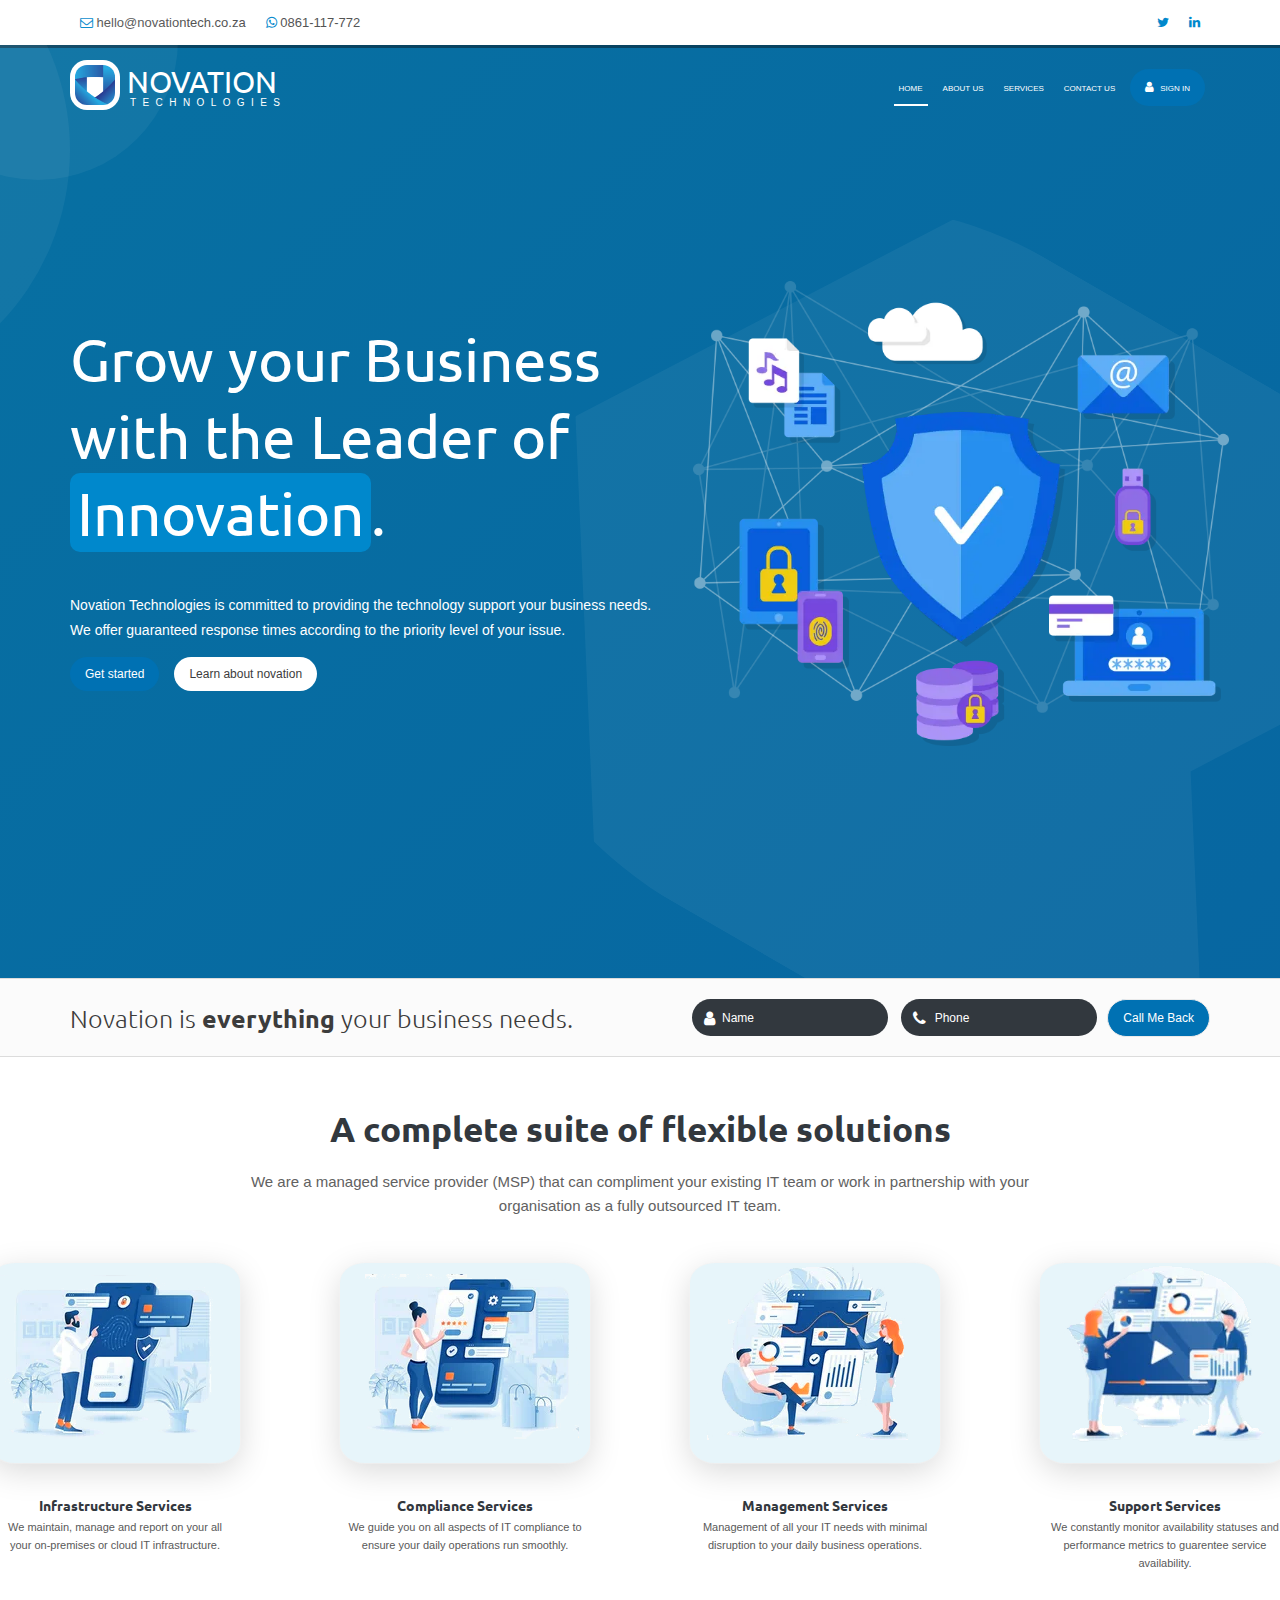
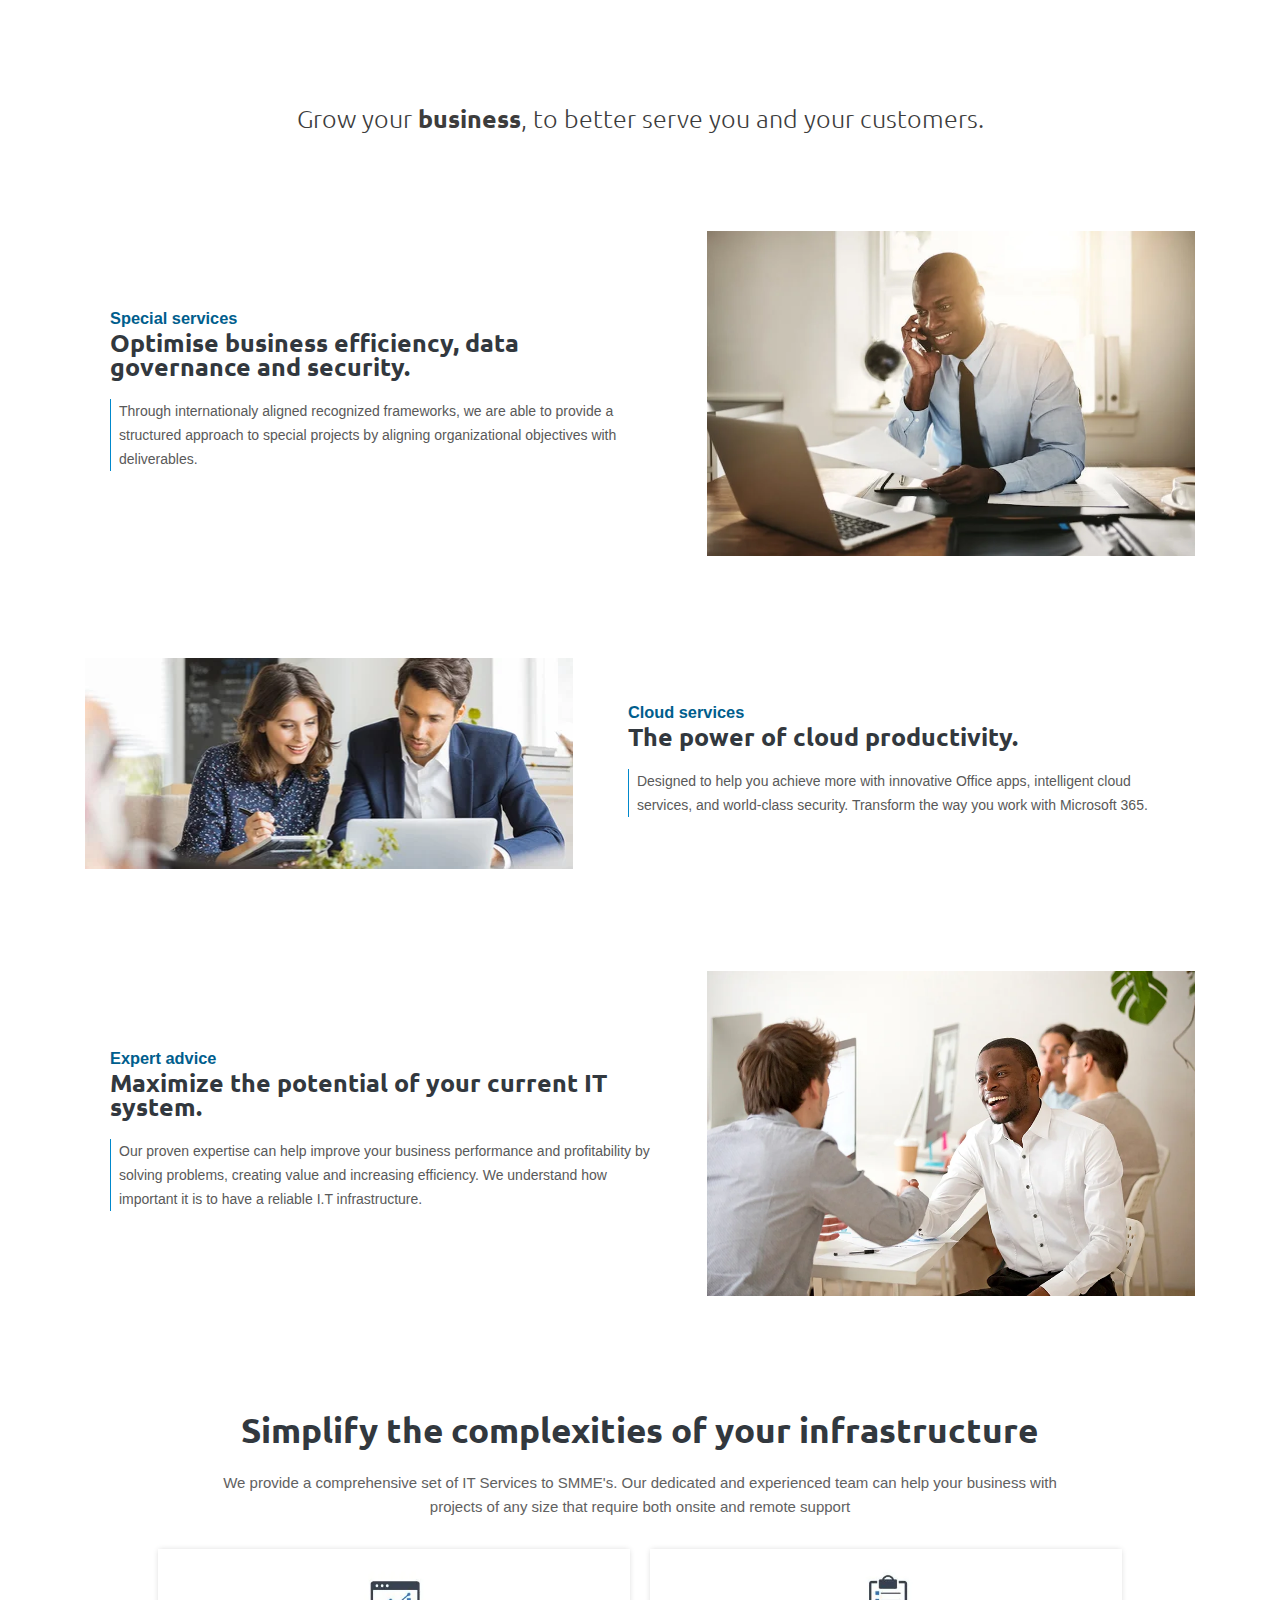
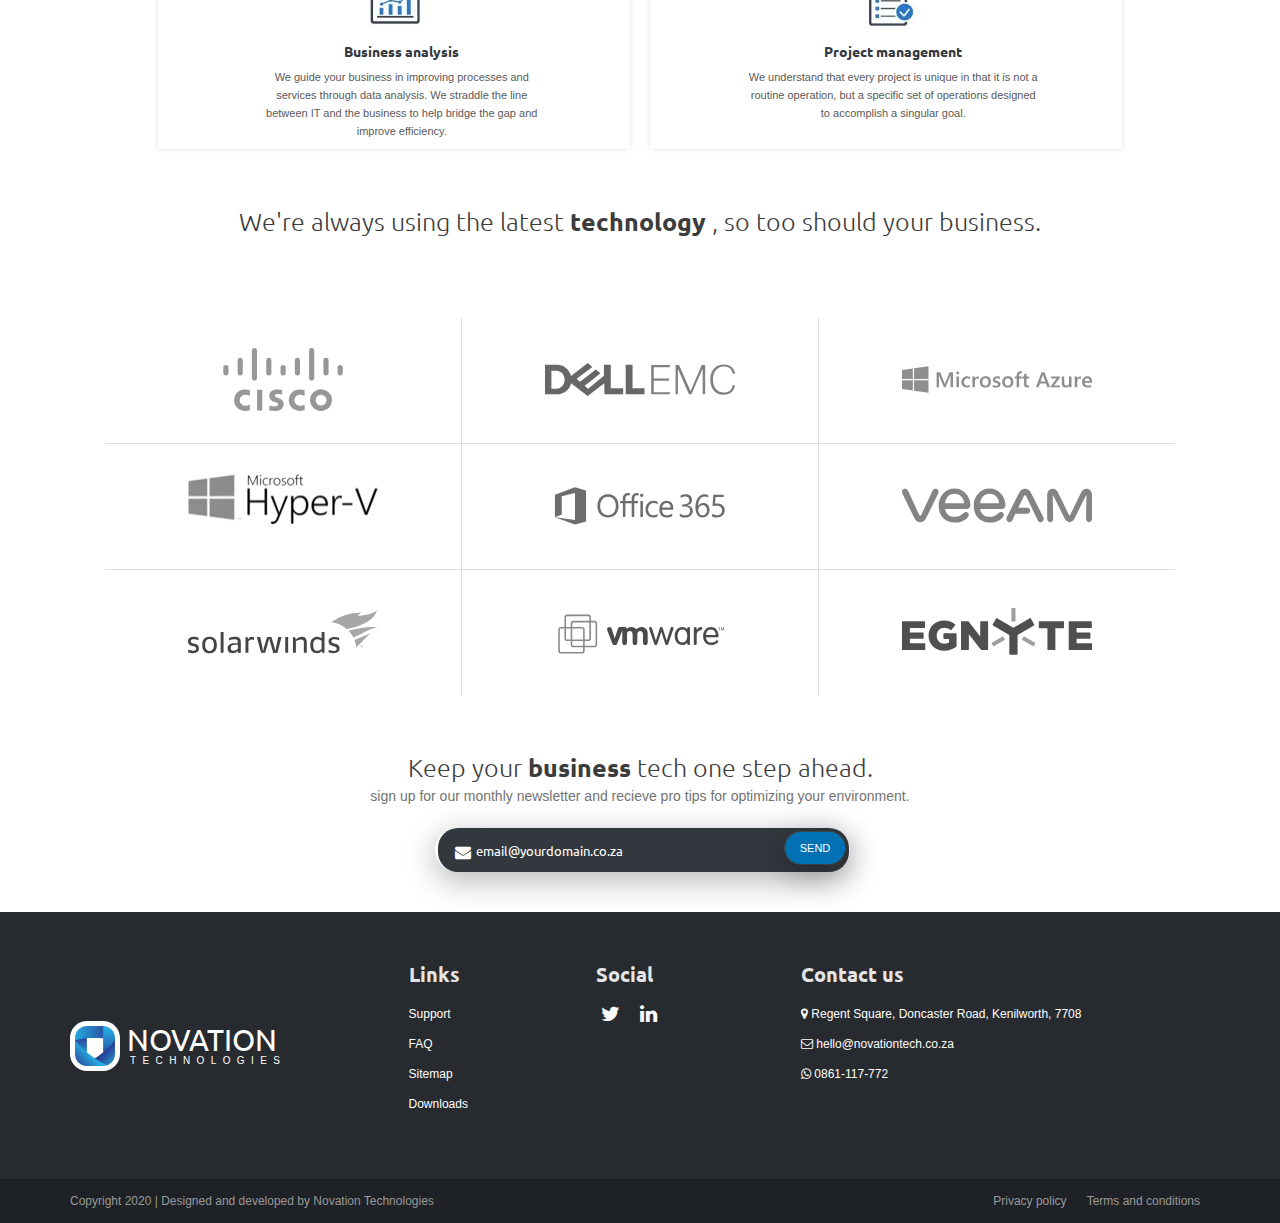
<file: index.html>
<!DOCTYPE html>
<html lang="en">

<head>
    <meta charset="utf-8">
    <meta name="viewport" content="width=device-width, initial-scale=1.0">
    <meta http-equiv="X-UA-Compatible" content="ie=edge">
    <meta name="mobile-web-app-capable" content="yes">
    <meta name="theme-color" content="#ffffff" />
    <meta name="apple-mobile-web-app-capable" content="yes">
    <meta name="apple-mobile-web-app-status-bar-style" content="#ffffff">
    <meta name="apple-mobile-web-app-title" content="Novation Tech">
    <meta name="msapplication-TileImage" content="images/logo/icons/novation-icon-144.png">
    <meta name="msapplication-TileColor" content="#ffffff">
    <link rel="preload" href="https://fonts.googleapis.com/css2?family=Ubuntu:wght@300;500&display=swap" as="style" onload="this.onload=null;this.rel='stylesheet'" crossorigin>
    <link rel="manifest" href="/manifest.json">
    <link rel="icon" href="favicon.ico" type="image/x-icon" />
    <link rel="apple-touch-icon" href="images/logo/icons/novation-icon-152.png">

    <title>Managed ICT services | Novation Tech</title>
    <link rel="canonical" href="https://www.novationtech.co.za" />
    <meta name="Description" content="Novation Technologies is a leading provider of managed ICT services in South Africa. We deliver a tailored blend of implementation, support, monitoring, and proactive on-site maintenance.">
    <meta name="keywords" content="IT service management, managed infrastructure services, technical consulting, project services, remote support, on site support, subscription-services, IT procurement, manage network service, remote monitoring" />

    <meta property="og:title" content="Managed ICT services | Novation Tech">
    <meta property="og:type" content="website">
    <meta property="og:description" content="Novation Technologies is a leading provider of managed ICT services in South Africa. We deliver a tailored blend of implementation, support, monitoring, and proactive on-site maintenance.">
    <meta property="og:site_name" content="Novation Tech">
    <meta property="og:url" content="https://www.novationtech.co.za">
    <meta property="og:image" content="https://www.novationtech.co.za/images/logo/novation-tech-logo-light.PNG">
    <meta name="twitter:card" content="summary_large_image">
    <meta name="twitter:site" content="@NovationTechno1">
    <meta property="twitter:creator" content="@NovationTechno1">
    <meta property="twitter:title" content="Managed ICT services | Novation Tech">
    <meta property="twitter:description" content="Novation Technologies is a leading provider of managed ICT services in South Africa. We deliver a tailored blend of implementation, support, monitoring, and proactive on-site maintenance.">
    <meta property="twitter:image" content="https://www.novationtech.co.za/images/logo/novation-tech-logo-light.PNG">
    

    <script type="application/ld+json">
        {
          "@context": "http://schema.org",
          "@type": "Organization",
          "name": "Novation Technologies",
          "url": "https://www.novationtech.co.za",
          "legalName": "Novation Tech",
          "email": "hello@novationtech.co.za",
          "description": "Novation Technologies is a leading provider of managed ICT services in South Africa. We deliver a tailored blend of implementation, support, monitoring, and proactive on-site maintenance.",
          "alternateName": [
            "Novation Tech",
            "NovationTech"
          ],
          "mainEntityOfPage": "https://www.novationtech.co.za",
          "sameAs": "https://www.novationtech.co.za/",
          "logo": "https://www.novationtech.co.za/images/logo/novation-tech-logo-light.PNG",
          "image": [
            "https://www.novationtech.co.za/images/logo/novation-tech-inside.PNG",
            "https://www.novationtech.co.za/images/logo/novation-tech-meeting-room-1.PNG",
            "https://www.novationtech.co.za/images/logo/novation-tech-meeting-room-2.PNG",
            "https://www.novationtech.co.za/images/logo/regent-square-1.jpg",
            "https://www.novationtech.co.za/images/logo/regent-square-2.jpg",
            "https://www.novationtech.co.za/images/logo/regent-square-3.jpg"
          ],
          "address": {
              "@type": "PostalAddress",
              "addressLocality": "Cape Town", 
              "postalCode": "7708",
              "streetAddress": "Block B1 Regent Square, Doncaster Road, Kenilworth"
          },
          "contactPoint": {
            "contactType": "PR",
            "email": "hello@novationtech.co.za",
            "telephone": "+27861 117 772",
            "productSupported": "Microsoft",
            "hoursAvailable": [
              "Mo-Fri 08:00-18:00", 
              "Sa-Su 10:00-13:00" 
            ],
            "url": "https://www.novationtech.co.za/contact-us.html"
          },
          "founder": "Ricardo Bourne",
          "foundingDate": "01-05-2008",
          "numberOfEmployees": "24"
        }
        </script>

    
    <!-- Global site tag (gtag.js) - Google Analytics -->
<script async src="https://www.googletagmanager.com/gtag/js?id=UA-189809293-1"></script>
<script>
  window.dataLayer = window.dataLayer || [];
  function gtag(){dataLayer.push(arguments);}
  gtag('js', new Date());

  gtag('config', 'UA-189809293-1');
</script>
    
    <!-- <link rel="preload" href="https://cdnjs.cloudflare.com/ajax/libs/font-awesome/5.15.1/css/fontawesome.min.css" as="style" onload="this.onload=null;this.rel='stylesheet'" crossorigin>-->
    <!-- <link rel="preload" href="https://cdnjs.cloudflare.com/ajax/libs/font-awesome/5.15.1/css/fontawesome.css" as="style" onload="this.onload=null;this.rel='stylesheet'" crossorigin> -->
    <link rel="stylesheet" href="https://cdnjs.cloudflare.com/ajax/libs/font-awesome/4.7.0/css/font-awesome.min.css">
  
    <style>
        html,
        body {
            padding: 0;
            margin: 0;
            /* font-family: 'Ubuntu', sans-serif; */
            font-family: "Open Sans", Arial, sans-serif;
            font-weight: 400;
            font-size: 14px;
            line-height: 24px;
            /* background-color: aquamarine; */
        }

        header {
            position: absolute;
            top: 48px;
            left: 0;
            width: 100%;
            z-index: 9;
            background-color: none;
            transition: background-color 200ms linear;
        }
        .header-top {
            padding: 10px 0;
            border-bottom: 3px solid #084361;
            height: 25px;
        }

        ul {
            display: flex;
            padding: 0;
            margin: 0;
            list-style: none;
        }

        nav ul {
            display: flex;
        }

        .text-uppercase {
            text-transform: uppercase;
        }

        .black-text {
            color: #32383e!important;
        }

        textarea:focus,
        input:focus {
            outline: none;
            color: white;
        }

        *:focus {
            outline: none;
        }

        .shape {
            clip-path: polygon(75% 0%, 100% 50%, 75% 100%, 0% 100%, 25% 50%, 0% 0%);
        }
    </style>

</head>

<body>
    <div class="header-top">
        <div class="container">
            <div class="header-row">
                <div class="header-column justify-content-start">
                    <nav>
                        <ul>
                            <li>
                                <a href="mailto:hello@novationtech.co.za">
                                    <i class="fa fa-envelope-o text-4 text-color-primary"></i> hello@novationtech.co.za</a>
                            </li>
                            <li>
                                <a href="tel:0861117772">
                                    <i class="fa fa-whatsapp text-4 text-color-primary"></i> 0861-117-772</a>
                            </li>
                        </ul>
                    </nav>
                </div>
                <div class="header-column justify-content-end">
                    <nav>
                        <ul>
                            <!-- <li>
                                <a href="http://www.facebook.com/novationtech" target="_blank" title="Facebook" rel="noopener">
                                    <i class="fa fa-facebook-f"></i>
                                </a>
                            </li> -->
                            <li>
                                <a href="https://twitter.com/NovationTechno1" target="_blank" title="Twitter" rel="noopener">
                                    <i class="fa fa-twitter"></i>
                                </a>
                            </li>
                            <li>
                                <a href="https://www.linkedin.com/company/novation-technologies/?viewAsMember=true" target="_blank" title="Linkedin" rel="noopener">
                                    <i class="fa fa-linkedin"></i>
                                </a>
                            </li>
                        </ul>

                    </nav>
                </div>
            </div>
        </div>
    </div>
    <header id="myHeader">

        <div class="header-body">
            <div class="container">
                <div class="header-row">
                    <div class="header-column justify-content-start">
                        <a href="/" style="text-decoration: none; display: -webkit-flex;">
                            <img src="/images/logo/logo.webp" alt="Novation logo" width="40px" height="40px">
                            <span class="logo-nova">Novation
                                <ul class="logo-tech">
                                    <li>t</li>
                                    <li>e</li>
                                    <li>c</li>
                                    <li>h</li>
                                    <li>n</li>
                                    <li>o</li>
                                    <li>l</li>
                                    <li>o</li>
                                    <li>g</li>
                                    <li>i</li>
                                    <li>e</li>
                                    <li>s</li>
                                </ul>
                            </span>
                        </a>
                    </div>
                    <div class="header-column justify-content-end">
                        <nav>
                            <ul class="flex-container space-between">
                                <li class="flex-item active">
                                    <a href="/" title="Home">Home</a>
                                </li>
                                <li class="flex-item">
                                    <a href="/about-us.html" title="About us">About us</a>
                                </li>
                                <li class="flex-item">
                                    <a href="/services.html" title="Services">Services</a>
                                </li>
                                <li class="flex-item">
                                    <a href="/contact-us.html" title="Contact us">Contact us</a>
                                </li>
                                <!-- <li class="flex-item btn support-btn">
                                    <a href="/support.html" title="Support" class="black-text">
                                        <i class="fa fa-life-ring" aria-hidden="true"></i>Support</a>
                                </li> -->
                                <li class="flex-item btn login-btn">
                                    <a href="https://support.novationtech.co.za/support/login" target="_blank" title="Sign in" rel="noopener">
                                        <i class="fa fa-user" aria-hidden="true"></i>Sign in</a>
                                </li>
                            </ul>
                        </nav>
                    </div>
                </div>
            </div>
        </div>


    </header>

    <main>
        <section>
            <!-- <div id="particles-js"></div> -->
            <!-- <img class="p_absoulte s_shap" src="images/shap.png" alt="transparent backdrop shape"> -->
            <div class="shape"></div>
            <div class="s_round one"></div>
            <div class="s_round two"></div>
            <div class="banner">
                <div class="shape" style=" width: 74%; height: 80%; right: -14%; position: absolute; border-radius: 35%; top: 25%; transform: rotate(-150deg); z-index: -1; background: rgba(255, 255, 255, 0.05); "></div>
                <div class="container" style="display: flex;justify-content: space-between;height: -webkit-fill-available;">
                    <div class="intro">
                        <h1>Grow your Business with the Leader of
                            <b>Innovation</b>.</h1>
                        <span>Novation Technologies is committed to providing the technology support your business needs. We offer
                            guaranteed response times according to the priority level of your issue.</span>
                        <ul>
                            <li>
                                <a class="btn" href="/services.html">Get started</a>
                            </li>
                            <li>
                                <a href="/about-us.html">Learn about novation</a>
                            </li>
                        </ul>
                    </div>
                    <!-- <div class="banner-img">
                        <div>
                            <h4>Get a free comprehensive onsite business assesment and quatation</h4>

                        </div>
                    </div> -->
                </div>
            </div>
        </section>
        <section>
            <div class="call-back-ribbon">
                <div class="container">
                    <div class="call-back-ribbon-row">
                        <div class="call-back-ribbon-column justify-content-start">
                            <span class="heading">Novation is
                                <b style="font-weight: 600;">everything</b> your business needs.</span>
                        </div>
                        <div class="call-back-ribbon-column justify-content-end">
                            <ul>
                                <li>
                                    <label for="callmeback-name" class="hidden-label">Name</label>
                                    <i class="fa fa-user fa-lg"></i>
                                    <input id="callmeback-name" type="text" placeholder="Name" data-form="callmeback" data-name="Name">

                                </li>
                                <li>
                                    <label for="callmeback-Number" class="hidden-label">Number</label>
                                    <i class="fa fa-phone fa-lg"></i>
                                    <input id="callmeback-Number" type="tel" placeholder=" Phone" data-form="callmeback" data-name="Number">
                                </li>
                                <li data-form-name="callmeback" data-sendEmail="1">
                                    <span class="pointer" data-form-name="callmeback">call me back</span>
                                </li>
                            </ul>
                        </div>
                    </div>
                </div>
            </div>
        </section>
        <section>
            <div class="main-services">
                <div class="container">
                    <div class="main-services-row">
                        <div class="main-services-column">
                            <h2>A complete suite of flexible solutions</h2>
                            <h3>We are a managed service provider (MSP) that can compliment your existing IT team or work in
                                partnership with your organisation as a fully outsourced IT team.</h3>
                        </div>
                    </div>
                    <div class="main-services-row">
                        <div class="main-services-column">
                            <ul>
                                <li onmousedown="this.className='main-services-mouse-down'" onmouseup="this.className='main-services-mouse-up'">
                                    <a href="/services/it-service-management.html">
                                        <div>
                                            <img src="/images/s-1.webp" alt="it service management illustration" width="250px" height="200px">
                                        </div>
                                        <div>
                                            <span>Infrastructure services</span>
                                            <span>We maintain, manage and report on your all your on-premises or cloud IT infrastructure.</span>
                                        </div>
                                    </a>
                                </li>
                                <li onmousedown="this.className='main-services-mouse-down'" onmouseup="this.className='main-services-mouse-up'">
                                    <a href="/services/technical-consulting-and-project-services.html">
                                        <div>
                                            <img src="/images/s-2.webp" alt="Technical consulting illustration" width="250px" height="200px">
                                        </div>
                                        <div>
                                            <span>Compliance services</span>
                                            <span>We guide you on all aspects of IT compliance to ensure your daily operations
                                                run smoothly.</span>
                                        </div>
                                    </a>
                                </li>
                                <li onmousedown="this.className='main-services-mouse-down'" onmouseup="this.className='main-services-mouse-up'">
                                    <a href="/services/managed-infrastructure-services.html">
                                        <div>
                                            <img src="/images/s-3.webp" alt="Managed infrastructure services illustration" width="250px" height="200px">
                                        </div>
                                        <div>
                                            <span>Management services</span>
                                            <span>Management of all your IT needs with minimal disruption to your daily business
                                                operations.
                                            </span>
                                        </div>
                                    </a>
                                </li>
                                <li onmousedown="this.className='main-services-mouse-down'" onmouseup="this.className='main-services-mouse-up'">
                                    <a href="/services/technical-consulting-and-project-services.html">
                                        <div>
                                            <img src="/images/s-4.webp" alt="Project services illustration" width="250px" height="200px">
                                        </div>
                                        <div>
                                            <span>Support services</span>
                                            <span>We constantly monitor availability statuses and performance metrics to guarentee
                                                service availability.</span>
                                        </div>
                                    </a>
                                </li>
                            </ul>
                        </div>
                    </div>
                </div>
            </div>
        </section>
        <section>
            <div class="ext-services">
                <div class="container">
                    <div class="ext-services-row">
                        <div class="ext-services-column">
                            <h2 class="heading">Grow your
                                <b style="font-weight: 600;">business</b>, to better serve you and your customers.</h2>
                        </div>
                    </div>
                    <div class="ext-services-row">
                        <div class="ext-services-column desc">
                            <h3>Special services</h3>
                            <h2>Optimise business efficiency, data governance and security.</h2>
                            <span>Through internationaly aligned recognized frameworks, we are able to provide a structured approach
                                to special projects by aligning organizational objectives with deliverables.</span>
                            <!-- <ul class="ext-services-goals">
                                                    <li><i class="fa fa-check" aria-hidden="true"></i> A positive difference in our customers organisations.</li>
                                                    <li><i class="fa fa-check" aria-hidden="true"></i> Combine our individual talents driven by a common goal.</li>
                                                    <li><i class="fa fa-check" aria-hidden="true"></i> Shared desire to succeed in our business venture together.</li>
                                                </ul>
                                                <span class="btn">Read more</span> -->
                        </div>
                        <div class="ext-services-column image">
                            <img src="/images/p1.webp" alt="Employee busy working on special services" width="487px" >
                        </div>
                    </div>
                    <div class="ext-services-row">
                        <div class="ext-services-column image">
                            <img src="/images/p3.webp" alt="Employees busy working on cloud services" width="487px" >
                        </div>
                        <div class="ext-services-column desc">
                            <h3>Cloud services</h3>
                            <h2>The power of cloud productivity.</h2>
                            <span>Designed to help you achieve more with innovative Office apps, intelligent cloud services, and
                                world-class security. Transform the way you work with Microsoft 365.</span>
                            <!-- <ul class="ext-services-goals">
                                                <li><i class="fa fa-check" aria-hidden="true"></i> A positive difference in our customers organisations.</li>
                                                <li><i class="fa fa-check" aria-hidden="true"></i> Combine our individual talents driven by a common goal.</li>
                                                <li><i class="fa fa-check" aria-hidden="true"></i> Shared desire to succeed in our business venture together.</li>
                                            </ul>
                                            <span class="btn">Read more</span> -->
                        </div>

                    </div>
                    <div class="ext-services-row">
                        <div class="ext-services-column desc">
                            <h3>Expert advice</h3>
                            <h2>Maximize the potential of your current IT system.</h2>
                            <span>Our proven expertise can help improve your business performance and profitability by solving
                                problems, creating value and increasing efficiency. We understand how important it is to
                                have a reliable I.T infrastructure.</span>
                            <!-- <ul class="ext-services-goals">
                                            <li><i class="fa fa-check" aria-hidden="true"></i> A positive difference in our customers organisations.</li>
                                            <li><i class="fa fa-check" aria-hidden="true"></i> Combine our individual talents driven by a common goal.</li>
                                            <li><i class="fa fa-check" aria-hidden="true"></i> Shared desire to succeed in our business venture together.</li>
                                        </ul>
                                        <span class="btn">Read more</span> -->
                        </div>
                        <div class="ext-services-column image">
                            <img src="/images/p2.webp" alt="Employee busy working on expert advice" width="487px">
                        </div>

                    </div>

                </div>
            </div>
        </section>
        <section>
            <div class="main-features">
                <div class="container" style=" max-width: 1300px; ">
                    <div class="main-features-row">
                        <h2>Simplify the complexities of your infrastructure</h2>
                        <h3>We provide a comprehensive set of IT Services to SMME's. Our dedicated and experienced team can help
                            your business with projects of any size that require both onsite and remote support </h3>
                    </div>
                    <div class="main-features-row">
                        <div class="main-features-column">
                            <ul>
                                <li>
                                    <a href="/services/it-service-management.html">
                                        <div>
                                        </div>
                                        <div>
                                            <span>Business analysis</span>
                                            <span>We guide your business in improving processes and services through data analysis.
                                                We straddle the line between IT and the business to help bridge the gap and
                                                improve efficiency.
                                            </span>
                                        </div>
                                    </a>
                                </li>
                                <li>
                                    <a href="/services/managed-infrastructure-services.html">
                                        <div>
                                        </div>
                                        <div>
                                            <span>Project management</span>
                                            <span>We understand that every project is unique in that it is not a routine operation,
                                                but a specific set of operations designed to accomplish a singular goal.</span>
                                        </div>
                                    </a>
                                </li>
                            </ul>
                        </div>
                    </div>
                </div>
            </div>
        </section>

        <section>
            <div class="brands-ribbon">
                <div class="container">

                    <div class="brands-ribbon-row">
                        <div class="brands-ribbon-column">
                            <h2 class="heading">We're always using the latest
                                <b style="font-weight: 600;">technology</b> , so too should your business.</h2>
                        </div>
                    </div>

                    <div class="brands-ribbon-row">
                        <div class="brands-ribbon-column">
                            <ul>
                                <li>
                                    <a href="https://www.cisco.com/" target="_blank" rel="noopener">
                                        <svg xmlns="http://www.w3.org/2000/svg" width="108" height="57" viewBox="0 0 108 57" role="img">
                                            <title id="fwt-logo-title">Cisco.com</title>
                                            <defs>
                                                <path d="M0 22.769a2.348 2.348 0 0 0 3.935 1.545c.434-.403.7-.955.744-1.545v-5.2a2.34 2.34 0 0 0-4.679 0v5.2" id="bar_short"
                                                    class="bar"></path>
                                                <path d="M12.95 22.769a2.349 2.349 0 0 0 2.34 2.171 2.346 2.346 0 0 0 2.339-2.171V11.112a2.341 2.341 0 0 0-4.679 0V22.77"
                                                    id="bar_tall" class="bar"></path>
                                                <path d="M25.832 27.464a2.345 2.345 0 0 0 4.678 0V2.249a2.342 2.342 0 0 0-4.678 0v25.215" id="bar_grande" class="bar"></path>
                                                <path d="M24.026 56.277v-5.002l-.098.043a9.253 9.253 0 0 1-3.605.915 5.303 5.303 0 0 1-3.63-1.07 4.644 4.644 0 0 1-1.58-2.244 5.395 5.395 0 0 1-.106-3 4.6 4.6 0 0 1 1.609-2.566 4.823 4.823 0 0 1 2.528-1.09 8.332 8.332 0 0 1 4.774.895l.108.056v-5.03l-.228-.061a12.78 12.78 0 0 0-4.552-.596 10.534 10.534 0 0 0-4.065.93 9.29 9.29 0 0 0-3.329 2.572 10.014 10.014 0 0 0-.182 12.18 9.546 9.546 0 0 0 5.292 3.403c2.211.538 4.528.456 6.697-.234l.367-.101"
                                                    id="cisco_c"></path>
                                            </defs>
                                            <g fill="#00bceb" fill-rule="evenodd">
                                                <use href="#cisco_c"></use>
                                                <use href="#cisco_c" x="49.5"></use>
                                                <path d="M41.69 52.125l-.019 4.308.315.054c.989.185 1.987.313 2.99.385a18.1 18.1 0 0 0 2.642.051c.842-.06 1.675-.218 2.48-.468a6.862 6.862 0 0 0 2.573-1.371 5.19 5.19 0 0 0 1.498-2.148 5.912 5.912 0 0 0-.03-4.324 4.852 4.852 0 0 0-1.343-1.862 5.568 5.568 0 0 0-1.97-1.147l-3.25-1.206a1.742 1.742 0 0 1-.887-.845 1.107 1.107 0 0 1 .036-.986 1.29 1.29 0 0 1 .217-.291 1.75 1.75 0 0 1 .48-.347c.363-.18.755-.293 1.158-.337a6.76 6.76 0 0 1 2.072.022c.81.088 1.613.231 2.402.43l.168.037v-3.974l-.31-.067a21.14 21.14 0 0 0-2.444-.435 12.545 12.545 0 0 0-3.213-.014 6.945 6.945 0 0 0-3.699 1.488 4.908 4.908 0 0 0-1.58 2.178 5.984 5.984 0 0 0-.003 4.05c.242.65.63 1.237 1.136 1.714.437.422.932.78 1.47 1.065.708.38 1.458.675 2.235.878.257.077.512.158.766.243l.385.141.11.045c.38.136.726.35 1.018.628.202.19.358.423.455.683.06.237.061.485.003.723a1.536 1.536 0 0 1-.744.892 3.691 3.691 0 0 1-1.239.387 9 9 0 0 1-1.92.097 21.973 21.973 0 0 1-2.507-.334c-.433-.09-.864-.19-1.291-.303l-.16-.04zM30.546 56.607h4.73V37.846h-4.73zM85.305 43.386a4.934 4.934 0 1 1 6.157 7.711 4.934 4.934 0 0 1-6.157-7.71m-6.867 3.848A9.87 9.87 0 0 0 90.44 56.72a9.629 9.629 0 0 0 3.157-17.729 9.934 9.934 0 0 0-15.16 8.244"></path>
                                                <use href="#bar_short" x="0"></use>
                                                <use href="#bar_tall" x="0"></use>
                                                <use href="#bar_grande" x="0"></use>
                                                <use href="#bar_tall" x="25.875"></use>
                                                <use href="#bar_short" x="51.75"></use>
                                                <use href="#bar_tall" x="51.75"></use>
                                                <use href="#bar_grande" x="51.75"></use>
                                                <use href="#bar_tall" x="77.625"></use>
                                                <use href="#bar_short" x="103.375"></use>
                                            </g>
                                        </svg>
                                        Cisco
                                    </a>
                                </li>
                                <li>
                                    <a href="https://www.delltechnologies.com/" target="_blank" rel="noopener">
                                        <svg xmlns="http://www.w3.org/2000/svg" height="433" viewBox="0 0 72 12.459" width="250">
                                            <path d="m16.182 0-6.31 4.856c-.649-2.428-2.752-4.21-5.341-4.21h-4.531v11.167h4.531c2.59 0 4.855-1.78 5.34-4.208l6.31 4.854 6.313-4.854v4.207h7.12v-2.265h-4.692v-8.9h-2.59v4.207l-5.988 4.856-1.295-1.13 2.914-2.268 3.074-2.426-1.78-1.455-5.987 4.692-1.295-1.133 5.988-4.531-1.781-1.456zm-13.754 2.912h1.941c.405 0 .8.091 1.164.258.365.167.698.41.981.713s.516.666.678 1.076.252.866.252 1.352c0 .445-.082.879-.23 1.28a3.52 3.52 0 0 1 -.64 1.087 3.06 3.06 0 0 1 -.974.75c-.372.18-.785.279-1.23.279h-1.943zm35.277 6.635v2.266h-7.12v-11.166h2.589v8.9z"
                                                fill="#007db8" />
                                            <path d="m67.687 12.018c2.19 0 3.97-1.095 4.313-3.491l-.137-.137h-.616l-.137.137c-.343 1.711-1.438 2.67-3.354 2.67-2.396 0-4.108-1.78-4.108-4.93s1.78-4.928 4.107-4.928c1.917 0 3.013.959 3.355 2.533l.137.137h.616l.137-.137c-.342-2.19-2.054-3.354-4.313-3.354-2.67 0-5.066 1.917-5.066 5.682 0 3.902 2.396 5.818 5.066 5.818zm-6.982-.342v-10.816l-.137-.137h-1.096l-.136.137-4.108 9.652h-.137l-4.244-9.652-.137-.137h-1.095l-.137.137v10.816l.137.137h.616l.137-.137v-9.173h.137l3.97 9.173.137.137h.822l.137-.137 3.97-9.173h.205v9.173l.137.137h.616zm-13.348 0v-.48l-.137-.136h-5.887l-.137-.137v-4.107l.137-.137h5.544l.137-.137v-.548l-.137-.137h-5.544l-.137-.137v-4.039l.137-.136h5.887l.137-.137v-.548l-.137-.137h-6.846l-.137.137v10.816l.137.137h6.846z"
                                                fill="#808080" />
                                        </svg>
                                        Dell technologies
                                    </a>
                                </li>
                                <li style="border-right: none;">
                                    <a href="https://azure.microsoft.com/" target="_blank" rel="noopener">
                                        <svg xmlns="http://www.w3.org/2000/svg" width="250" height="348" viewBox="0.501 0.498 760.825 105.942">
                                            <path d="M.5 15.075l43.446-5.972v41.924H.504L.5 15.075zm43.446 41.317v41.45L.506 91.879.505 56.394h43.442v-.002zM48.75 8.444l57.81-7.947v50.53H48.75V8.444zm57.81 47.948v50.049L48.75 98.5V56.392h57.81z"
                                                fill="#0dadea" />
                                            <g fill="#00adef">
                                                <path d="M204.703 84.786H194.66V45.955c0-3.183.199-7.07.596-11.677h-.168c-.627 2.622-1.18 4.504-1.66 5.652l-18.212 44.856h-6.979l-18.256-44.52c-.51-1.31-1.05-3.306-1.616-5.983h-.168c.229 2.4.341 6.318.341 11.757v38.746h-9.363V24.782h14.255l16.043 39.962c1.219 3.068 2.014 5.358 2.381 6.862h.212c1.05-3.153 1.9-5.498 2.553-7.032l16.342-39.792h13.745l-.004 60.004zM223.555 32.94c-1.616 0-3.003-.514-4.148-1.547-1.15-1.032-1.724-2.345-1.724-3.934s.574-2.915 1.724-3.977c1.15-1.058 2.532-1.59 4.148-1.59 1.672 0 3.094.532 4.256 1.59 1.162 1.062 1.746 2.383 1.746 3.977 0 1.504-.584 2.796-1.746 3.87-1.167 1.076-2.584 1.611-4.256 1.611zm4.891 51.846h-9.869v-42.85h9.87v42.85zM272.576 82.819c-3.487 1.98-7.618 2.97-12.384 2.97-6.468 0-11.688-1.988-15.66-5.961-3.97-3.973-5.958-9.127-5.958-15.462 0-7.058 2.135-12.726 6.404-17.01 4.27-4.282 9.977-6.424 17.128-6.424 3.971 0 7.475.684 10.509 2.053v9.037c-3.038-2.23-6.27-3.348-9.7-3.348-4.17 0-7.588 1.39-10.254 4.164-2.666 2.775-4.002 6.408-4.002 10.899 0 4.436 1.253 7.937 3.764 10.503 2.51 2.567 5.88 3.85 10.107 3.85 3.547 0 6.891-1.24 10.041-3.722l.005 8.451zM307.679 51.185c-1.193-.922-2.908-1.38-5.15-1.38-2.922 0-5.363 1.295-7.32 3.891-1.958 2.592-2.938 6.123-2.938 10.585v20.505h-9.874v-42.85h9.874v8.829h.168c.964-3.013 2.446-5.363 4.446-7.05 2-1.686 4.235-2.532 6.702-2.532 1.789 0 3.15.268 4.088.795l.004 9.207zM334.062 85.789c-6.723 0-12.09-2.001-16.108-6.004-4.014-4.002-6.023-9.31-6.023-15.92 0-7.199 2.091-12.82 6.278-16.865 4.187-4.045 9.821-6.068 16.916-6.068 6.81 0 12.112 1.968 15.914 5.902 3.803 3.935 5.7 9.386 5.7 16.359 0 6.837-2.048 12.31-6.149 16.422-4.096 4.118-9.605 6.174-16.528 6.174zm.467-37.115c-3.858 0-6.909 1.326-9.147 3.973-2.243 2.651-3.362 6.305-3.362 10.962 0 4.491 1.136 8.027 3.405 10.606 2.268 2.579 5.306 3.87 9.108 3.87 3.89 0 6.875-1.27 8.958-3.806 2.082-2.541 3.128-6.153 3.128-10.84 0-4.712-1.041-8.353-3.128-10.92-2.087-2.562-5.073-3.845-8.962-3.845zM364.106 83.448v-8.995c3.69 2.762 7.76 4.142 12.21 4.142 5.96 0 8.936-1.729 8.936-5.188 0-.977-.254-1.805-.764-2.49-.51-.684-1.197-1.291-2.066-1.818s-1.888-1.003-3.063-1.423c-1.18-.421-2.49-.893-3.937-1.424a41.822 41.822 0 0 1-4.83-2.218c-1.435-.782-2.623-1.665-3.574-2.655a9.937 9.937 0 0 1-2.147-3.37c-.484-1.253-.722-2.72-.722-4.393 0-2.065.497-3.884 1.49-5.46.995-1.577 2.325-2.902 3.998-3.973 1.676-1.075 3.573-1.882 5.703-2.426a26.507 26.507 0 0 1 6.594-.816c4.027 0 7.63.599 10.807 1.797v8.494c-3.064-2.065-6.581-3.098-10.552-3.098-1.249 0-2.377.128-3.383.374-1.007.251-1.867.6-2.576 1.046-.708.446-1.261.981-1.659 1.61a3.793 3.793 0 0 0-.596 2.07c0 .921.199 1.703.596 2.345.398.641.985 1.206 1.767 1.695.778.489 1.716.935 2.809 1.338 1.093.404 2.346.846 3.768 1.318a55.287 55.287 0 0 1 5.042 2.303c1.491.781 2.761 1.665 3.811 2.655a10.36 10.36 0 0 1 2.424 3.433c.567 1.296.852 2.839.852 4.623 0 2.176-.51 4.07-1.534 5.69-1.02 1.619-2.385 2.957-4.083 4.015-1.703 1.062-3.669 1.848-5.894 2.362-2.23.519-4.576.774-7.043.774-4.77.004-8.897-.774-12.384-2.337zM423.765 85.789c-6.723 0-12.094-2.001-16.109-6.004-4.014-4.002-6.019-9.31-6.019-15.92 0-7.199 2.092-12.82 6.279-16.865 4.182-4.045 9.821-6.068 16.912-6.068 6.81 0 12.111 1.968 15.914 5.902 3.802 3.935 5.703 9.386 5.703 16.359 0 6.837-2.048 12.31-6.148 16.422-4.1 4.118-9.614 6.174-16.532 6.174zm.467-37.115c-3.859 0-6.91 1.326-9.152 3.973-2.243 2.651-3.362 6.305-3.362 10.962 0 4.491 1.137 8.027 3.405 10.606 2.269 2.579 5.306 3.87 9.109 3.87 3.884 0 6.87-1.27 8.957-3.806 2.087-2.541 3.128-6.153 3.128-10.84 0-4.712-1.041-8.353-3.128-10.92-2.087-2.562-5.073-3.845-8.957-3.845zM481.168 29.26c-1.33-.752-2.851-1.13-4.554-1.13-4.796 0-7.19 2.664-7.19 7.992v5.817h10.128v7.615h-10.085v35.232h-9.873V49.554h-7.445v-7.615h7.445v-6.947c0-4.52 1.504-8.081 4.511-10.69 3.007-2.61 6.767-3.914 11.278-3.914 2.441 0 4.368.264 5.785.795v8.077zM509.635 84.327c-1.927.948-4.468 1.424-7.618 1.424-8.452 0-12.678-3.99-12.678-11.965V49.558h-7.276v-7.614h7.276v-9.918l9.874-2.761v12.679h10.426v7.614h-10.426V70.98c0 2.537.466 4.351 1.404 5.439s2.497 1.632 4.68 1.632c1.672 0 3.12-.472 4.338-1.424v7.7zM593.379 84.786h-11.105l-5.488-15.275h-23.998l-5.276 15.275h-11.066l22.849-60.004h11.403l22.68 60.004zm-19.276-23.39l-8.465-23.935c-.255-.782-.527-2.035-.808-3.765h-.168c-.255 1.59-.54 2.847-.852 3.765l-8.382 23.935h18.675zM632.867 45.997L609.336 77.21h23.445v7.576h-37.277v-3.641l24.042-31.634h-21.743v-7.576h35.064v4.062zM679.205 84.786h-9.869v-6.781h-.168c-2.865 5.188-7.32 7.784-13.36 7.784-10.298 0-15.448-6.08-15.448-18.245V41.935h9.873v24.606c0 7.7 3.02 11.549 9.066 11.549 2.92 0 5.323-1.058 7.211-3.178s2.83-4.895 2.83-8.328V41.935h9.874l-.009 42.851zM717.376 51.185c-1.192-.922-2.908-1.38-5.15-1.38-2.921 0-5.363 1.295-7.32 3.891-1.957 2.592-2.938 6.123-2.938 10.585v20.505h-9.87v-42.85h9.87v8.829h.168c.964-3.013 2.446-5.363 4.446-7.05 2.001-1.686 4.235-2.532 6.702-2.532 1.785 0 3.15.268 4.083.795l.01 9.207zM761.333 65.997H731.63c.112 3.96 1.352 7.015 3.724 9.165 2.368 2.146 5.622 3.221 9.766 3.221 4.653 0 8.922-1.368 12.807-4.1v7.822c-3.97 2.456-9.22 3.684-15.745 3.684-6.413 0-11.438-1.946-15.085-5.838-3.647-3.892-5.466-9.365-5.466-16.422 0-6.667 2.005-12.102 6.024-16.3 4.014-4.198 9-6.297 14.959-6.297 5.958 0 10.564 1.883 13.827 5.647 3.262 3.765 4.895 8.995 4.895 15.692l-.004 3.726zm-9.532-6.862c-.043-3.488-.864-6.2-2.51-8.137-1.647-1.937-3.915-2.906-6.81-2.906-2.835 0-5.242 1.02-7.212 3.055s-3.184 4.7-3.638 7.992h20.17z"
                                                />
                                            </g>
                                        </svg>
                                        Microsoft azure
                                    </a>
                                </li>
                                <li>
                                    <a href="https://en.wikipedia.org/wiki/Hyper-V" target="_blank" rel="noopener">
                                        <img src="/images/brands/microsoft-hyper-v-logo.webp" alt="Microsoft hyper-v logo" width="190px" height="50px"> Hyper-V
                                    </a>
                                </li>
                                <li>
                                    <a href="https://www.office.com/" target="_blank" rel="noopener">
                                        <svg xmlns="http://www.w3.org/2000/svg" xmlns:xlink="http://www.w3.org/1999/xlink" width="250" height="550" viewBox="0 0 2500 550">
                                            <defs>
                                                <path id="a" d="M0 0h2500v550H0z" />
                                            </defs>
                                            <clipPath id="b">
                                                <use xlink:href="#a" overflow="visible" />
                                            </clipPath>
                                            <path clip-path="url(#b)" fill="#C75B12" d="M967.867 276.745c0 31.374-5.711 58.882-17.14 82.496-11.462 23.619-27.89 41.817-49.334 54.552-21.435 12.729-46.12 19.125-74.07 19.125-26.999 0-50.992-6.2-72.022-18.592-21.045-12.396-37.291-29.99-48.796-52.825-11.513-22.792-17.276-48.643-17.276-77.555 0-31.11 5.826-58.492 17.479-82.202 11.62-23.683 28.355-41.869 50.129-54.544 21.777-12.678 46.991-19.017 75.612-19.017 26.169 0 49.64 6.239 70.4 18.699 20.735 12.46 36.77 30.01 48.069 52.599 11.302 22.593 16.949 48.356 16.949 77.264m-36.158 4.522c0-38.365-8.976-68.3-26.912-89.799-17.975-21.491-42.966-32.253-75.004-32.253-20.139 0-38.202 5.111-54.154 15.308-15.951 10.204-28.323 24.684-37.1 43.467-8.757 18.791-13.148 39.73-13.148 62.871 0 23.56 4.216 44.569 12.651 62.994 8.427 18.425 20.429 32.667 36.046 42.744 15.634 10.054 33.367 15.116 53.231 15.116 32.599 0 58.155-10.693 76.651-32.065 18.497-21.388 27.739-50.857 27.739-88.383m184.311-135.411c-6.59-3.718-14.038-5.552-22.414-5.552-23.559 0-35.339 14.874-35.339 44.613v32.452h49.314v28.546h-49.314v181.86h-33.704V245.912H988.81v-28.546h35.752V183.26c0-21.396 6.303-38.652 18.897-51.783 12.607-13.164 28.654-19.738 48.105-19.738 10.272 0 18.401 1.237 24.45 3.719v30.407l.006-.009z"
                                            />
                                            <path clip-path="url(#b)" fill="#C75B12" d="M1232.157 145.857c-6.578-3.719-14.039-5.552-22.402-5.552-23.56 0-35.339 14.874-35.339 44.613v32.452h49.314v28.546h-49.314v181.86H1140.7V245.912h-35.753v-28.546h35.753V183.26c0-21.396 6.303-38.652 18.91-51.784 12.607-13.163 28.642-19.737 48.093-19.737 10.284 0 18.413 1.237 24.45 3.718l.004 30.4zm62.144-3.905c0 6.307-2.188 11.544-6.574 15.704-4.391 4.188-9.585 6.26-15.614 6.26-6.164 0-11.385-1.996-15.621-6.049-4.239-4.04-6.371-9.362-6.371-15.923 0-5.894 2.072-10.997 6.261-15.304 4.194-4.334 9.417-6.474 15.721-6.474 6.283 0 11.568 2.096 15.824 6.367 4.25 4.235 6.374 9.37 6.374 15.419m-5.751 285.804h-33.712V217.342h33.712v210.414zm192.331-9.636c-16.302 9.862-35.554 14.794-57.748 14.794-19.165 0-36.397-4.43-51.681-13.243-15.282-8.853-27.146-21.348-35.648-37.526-8.503-16.153-12.73-34.297-12.73-54.436 0-34.782 9.954-62.736 29.882-83.857 19.934-21.078 46.49-31.644 79.631-31.644 18.368 0 34.595 3.563 48.709 10.693v34.512c-15.757-10.952-32.472-16.428-50.138-16.428-21.78 0-39.489 7.79-53.114 23.32-13.638 15.559-20.461 35.633-20.461 60.318 0 24.541 6.485 43.889 19.435 58.154 12.933 14.241 30.296 21.352 52.081 21.352 18.357 0 35.621-6.013 51.788-18.087l-.006 32.078zm207.057-87.122h-148.565c.573 23.706 6.824 41.813 18.815 54.352 11.978 12.517 28.578 18.791 49.802 18.791 23.842 0 45.557-7.667 65.166-23.006v31.453c-18.356 13.561-42.748 20.326-73.158 20.326-30.022 0-53.423-9.696-70.297-29.079-16.838-19.372-25.272-46.2-25.272-80.453 0-20.815 4.227-39.817 12.658-57.009 8.406-17.188 20.044-30.499 34.817-39.964 14.807-9.445 31.243-14.197 49.307-14.197 27.258 0 48.525 8.868 63.809 26.633 15.288 17.721 22.919 42.553 22.919 74.479v17.674zm-34.506-28.57c-.279-19.442-4.977-34.552-14.095-45.321-9.104-10.754-21.944-16.13-38.513-16.13-15.621 0-28.992 5.623-40.066 16.846-11.112 11.227-18.083 26.1-20.951 44.593l113.625.012zm290.915 41.916c0 26.578-9.521 47.982-28.56 64.22-19.037 16.233-44.06 24.343-75.004 24.343-28.081 0-50.419-5.35-67.003-16.02v-36.17c19.886 15.603 42.616 23.416 68.212 23.416 20.696 0 37.177-5.118 49.434-15.311 12.276-10.189 18.408-24 18.408-41.407 0-38.478-27.42-57.729-82.198-57.729h-24.45v-28.574h23.209c48.487 0 72.746-18.083 72.746-54.253 0-33.422-18.489-50.125-55.49-50.125-20.811 0-40.338 6.983-58.548 20.954v-32.666c18.763-11.227 41.078-16.851 66.983-16.851 24.39 0 44.071 6.455 59.076 19.428 14.997 12.945 22.482 29.91 22.482 50.844 0 38.779-19.587 63.703-58.763 74.814v.807c20.811 2.334 37.629 9.851 50.362 22.609 12.736 12.738 19.104 28.634 19.104 47.671m221.704-10.057c0 18.64-4 35.545-12.015 50.745-8.009 15.195-19.057 26.995-33.202 35.343-14.103 8.367-29.916 12.539-47.457 12.539-29.449 0-52.552-11.847-69.361-35.545-16.779-23.688-25.158-56.791-25.158-99.265 0-33.685 4.975-63.459 14.909-89.262 9.931-25.83 23.993-45.718 42.203-59.681 18.23-13.995 39.252-20.971 63.086-20.971 20.282 0 36.575 2.804 48.924 8.428v31.859c-15.208-7.815-31.251-11.712-48.097-11.712-26.029 0-46.872 11.68-62.564 35.044-15.697 23.348-23.54 54.484-23.54 93.381h.828c13.562-27.822 35.967-41.722 67.194-41.722 25.471 0 45.908 8.32 61.244 24.975 15.354 16.626 23.006 38.57 23.006 65.844m-34.512 4.307c0-20.564-5.051-36.783-15.101-48.709-10.069-11.907-24.151-17.845-42.234-17.845-16.429 0-30.265 5.771-41.511 17.354-11.234 11.545-16.831 25.584-16.831 42.006 0 20.694 5.572 37.998 16.735 51.873 11.167 13.925 25.25 20.863 42.247 20.863 16.83 0 30.511-6.049 40.985-18.186 10.468-12.125 15.71-27.913 15.71-47.356m232.816-.827c0 28.649-9.477 51.632-28.447 69.063-18.974 17.375-44.299 26.06-75.942 26.06-27.409 0-47.743-4.088-61.019-12.308v-35.765c19.984 12.904 40.465 19.331 61.423 19.331 20.819 0 37.599-5.838 50.332-17.481 12.767-11.653 19.134-27.258 19.134-46.817 0-19.204-6.463-34.225-19.313-45.126-12.885-10.88-31.58-16.32-56.094-16.32-19.603 0-36.242.804-49.942 2.438l10.058-147.734h136.248v30.407h-107.062l-5.953 86.51 27.122-1.046c30.69 0 54.938 7.767 72.742 23.245 17.8 15.473 26.712 37.338 26.713 65.543M540.557 484.956l-.044-.024V76.583L394.207 34.368 131.19 133.127l-.66.127.031 295.266 89.755-35.128V153.158l173.891-41.574-.024 353.205-263.474-36.27 263.474 97.291v.107l146.33-40.497v-.465h.044z"
                                            />
                                        </svg>
                                        Office 365
                                    </a>
                                </li>
                                <li style="border-right: none;">
                                    <a href="https://www.veeam.com/" target="_blank" rel="noopener">
                                        <svg xmlns="http://www.w3.org/2000/svg" xmlns:xlink="http://www.w3.org/1999/xlink" version="1.1" id="Layer_1" x="0px" y="0px"
                                            viewBox="0 0 418.57 75.44" style="enable-background:new 0 0 418.57 75.44;" xml:space="preserve">
                                            <title id="fwt-logo-title">veeam.com</title>
                                            <style type="text/css">
                                                .st0 {
                                                    fill: #00B336;
                                                }
                                            </style>
                                            <g>
                                                <path class="st0" d="M76.72,1.54c-3.38-1.84-7.53-0.44-9.27,3.12L42.62,58.12l0,0c-0.58,1.15-1.08,1.94-2.4,1.94   c-1.32,0-1.83-0.79-2.4-1.94l0,0L13,4.65C11.26,1.09,7.11-0.3,3.73,1.53c-3.38,1.84-4.7,6.21-2.96,9.76l24.25,49.48l2.76,5.62   c2.41,4.93,7.18,7.99,12.45,7.99c5.26,0,10.03-3.06,12.45-7.99l2.76-5.62l24.25-49.48C81.42,7.75,80.09,3.38,76.72,1.54z"
                                                />
                                                <path class="st0" d="M406.17,0.73c-4.67-0.02-8.76,2.9-10.72,6.91c-6.31,12.87-24.86,51.16-24.94,51.29   c-0.14,0.24-0.53,1.13-1.33,1.13c-0.75,0-1.19-0.84-1.33-1.14l0,0c-6.15-12.71-18.28-37.81-24.65-50.8c-2.45-5.01-6.56-7.4-11-7.4   c0,0-0.01,0-0.01,0c-6.83,0-12.36,5.77-12.36,13.62v52.63c0,3.2,1.83,6.16,4.64,7.09c4.58,1.5,8.51-2.5,8.51-7.23l-0.96-51.3   c0-0.53,0.64-0.72,0.88-0.26l25.33,51.27c2.35,4.91,6.43,7.84,10.95,7.84c4.51,0,8.59-2.93,10.95-7.84l25.34-51.26   c0.25-0.48,0.91-0.29,0.91,0.27l-0.97,51.59c0,4.08,3.05,7.37,6.78,7.24c3.6-0.12,6.37-3.58,6.37-7.55c0,0,0-39.36,0-52.47   C418.57,6.43,413.02,0.76,406.17,0.73z"
                                                />
                                                <path class="st0" d="M311.42,63.69L283.51,8.63c-2.42-4.9-7.18-7.94-12.42-7.94c-3.29,0-6.38,1.19-8.83,3.29   c-1.47,1.25-2.71,2.83-3.61,4.66l-27.77,54.8c-0.03,0.06-0.05,0.12-0.08,0.17l-0.04,0.08c-1.29,2.55-0.98,5.55,0.55,7.73   c0.04,0.06,0.08,0.11,0.12,0.17c0.04,0.06,0.09,0.12,0.14,0.18c0.5,0.65,1.1,1.21,1.83,1.65c2.35,1.42,5.13,1.21,7.23-0.25   c0.03-0.02,0.06-0.04,0.08-0.06c0.15-0.11,0.3-0.22,0.44-0.34c0.12-0.1,0.23-0.21,0.34-0.32c0.05-0.05,0.1-0.09,0.15-0.14   c0.5-0.51,0.93-1.1,1.27-1.78l1.03-2.18l5.81-12.18c0.15-0.31,0.45-0.51,0.78-0.51h0h25.65c0,0,0,0,0.01,0   c3.43,0,6.22-2.94,6.22-6.55c0-3.62-2.79-6.55-6.22-6.55h-15.39v0h-3.77c-0.41,0-0.67-0.44-0.52-0.83l1.43-3.03l10.49-21.14   l0.04-0.09c0.02-0.04,0.04-0.08,0.06-0.12c0,0,0,0.01,0,0c0.17-0.35,0.73-1.86,1.75-2.17c0.56-0.17,1.15-0.15,1.55-0.03   c1.06,0.32,1.54,1.63,2,2.59c0,0.01,0,0,0,0l25.44,52.82c1.24,2.44,3.62,3.84,6.08,3.84c0.78,0,1.57-0.15,2.34-0.44   c0.05-0.02,0.1-0.03,0.14-0.05c0.19-0.08,0.37-0.17,0.55-0.27c0.07-0.03,0.14-0.06,0.2-0.1c0.04-0.02,0.07-0.05,0.11-0.07   c0.05-0.03,0.11-0.05,0.16-0.09c0.08-0.05,0.15-0.11,0.23-0.16c0.07-0.05,0.13-0.09,0.19-0.14c0.1-0.08,0.2-0.15,0.3-0.23   c0.11-0.09,0.22-0.19,0.33-0.29c0.03-0.03,0.06-0.05,0.08-0.08C312.26,70.26,312.93,66.67,311.42,63.69z"
                                                />
                                                <g>
                                                    <path class="st0" d="M95.45,45.53h46.97c0.89-0.01,8.16-0.6,8.16-8.82C150.59,16.47,134.94,0,115.71,0    C96.49,0,80.85,16.47,80.85,36.72c0,0.46,0.03,1.74,0.03,1.93c-0.03,23.12,14.83,35.56,34.49,36.71c0.94,0.05,1.86,0.08,2.76,0.08    c7.56,0,13.94-1.96,20.87-6.34c0.71-0.44,3.48-2.29,6.31-5.94c2.25-2.9,2.45-7.25,0-9.51c-3.53-3.26-7.16-1.5-10.4,1.26    c-5.09,4.33-9.03,7.71-19.18,7.72c-9.57,0-18.62-5.46-20.77-16.37C94.88,45.88,95.1,45.53,95.45,45.53z M94.93,31.98    c1.31-10.6,8.6-20,20.76-20c12.16,0,19.86,9.21,21.08,20c0.04,0.39-0.21,0.76-0.59,0.76H95.52    C95.14,32.74,94.88,32.38,94.93,31.98z"
                                                    />
                                                </g>
                                                <g>
                                                    <path class="st0" d="M172.72,45.53h46.97c0.89-0.01,8.16-0.6,8.16-8.82C227.85,16.47,212.2,0,192.98,0    c-19.23,0-34.87,16.47-34.87,36.72c0,0.46,0.03,1.74,0.03,1.93c-0.03,23.12,14.83,35.56,34.49,36.71    c0.94,0.05,1.86,0.08,2.76,0.08c7.56,0,13.94-1.96,20.87-6.34c0.71-0.44,3.48-2.29,6.31-5.94c2.25-2.9,2.45-7.25,0-9.51    c-3.53-3.26-7.16-1.5-10.4,1.26c-5.09,4.33-9.03,7.71-19.18,7.72c-9.57,0-18.62-5.46-20.77-16.37    C172.14,45.88,172.36,45.53,172.72,45.53z M172.19,31.98c1.31-10.6,8.6-20,20.76-20c12.16,0,19.86,9.21,21.08,20    c0.04,0.39-0.21,0.76-0.59,0.76h-40.67C172.4,32.74,172.14,32.38,172.19,31.98z"
                                                    />
                                                </g>
                                            </g>
                                        </svg>
                                        Veeam
                                    </a>
                                </li>
                                <li style="border-bottom: none;">
                                    <a href="https://www.solarwinds.com/" target="_blank" rel="noopener">
                                        <svg xmlns="http://www.w3.org/2000/svg" width="195" height="44.4" viewBox="0 0 195 44.4">
                                            <title id="fwt-logo-title">solarwinds.com</title>
                                            <defs>
                                                <style>
                                                    .a {
                                                        fill: #444;
                                                    }

                                                    .b {
                                                        fill: #f99d1c;
                                                    }
                                                </style>
                                            </defs>
                                            <title>sw-logo-svg</title>
                                            <path class="a" d="M5.1,44.4a13.2585,13.2585,0,0,1-5-.9V40.9a22.9718,22.9718,0,0,0,5,1c1.6,0,3.3-.3,3.3-2.3,0-1.5-1.1-1.9-2.5-2.3L4.5,37C2.8,36.5,0,35.8,0,32.4c0-3.8,3.1-4.7,6.3-4.7a9.8418,9.8418,0,0,1,4.5.9v2.5a11.9367,11.9367,0,0,0-4.6-1c-2,0-3.3.4-3.3,2.1,0,1.5,1.2,1.9,2.6,2.2l1.5.5c1.9.5,4.2,1.6,4.2,4.6.1,3.8-2.7,4.9-6.1,4.9m17,0c3,0,7.5-.9,7.5-8.4,0-7.4-4.6-8.4-7.5-8.4-3.1,0-7.5,1.2-7.5,8.4,0,7.4,4.3,8.4,7.5,8.4m0-14.5c1.7,0,4.5.4,4.5,6.1,0,5.5-3,6.1-4.5,6.1-1.2,0-4.5-.4-4.5-6.1,0-5.6,2.8-6.1,4.5-6.1M33.5,44.1h3V22.6h-3V44.1Zm20.7,0V33.2c0-4.2-2.4-5.5-6-5.5a18.6408,18.6408,0,0,0-6.1,1.1v2.5a20.3,20.3,0,0,1,5.6-1.1c2.1,0,3.3.5,3.3,2.6v1.4H47.4c-2.6,0-6.8.9-6.8,5.3,0,4.1,2.7,5,5.2,5a7.1209,7.1209,0,0,0,5.3-2.4l.3,2.1,2.8-.1Zm-3-4.2S49,42,46.8,42c-1.6,0-2.9-.6-2.9-2.7,0-2.6,1.6-3.3,4.4-3.4h2.9Zm14-9.5a6.0666,6.0666,0,0,1,2.5.5V28.1a4.2941,4.2941,0,0,0-2.2-.4,4.1961,4.1961,0,0,0-3.8,2.5L61.3,28H59V44.1h3V32.3s1.4-1.9,3.2-1.9M96,27.9H92.6l-1.9,9.3c-.5,2.4-1,5.5-1,5.5s-.7-3.4-1.3-5.5l-2.8-9.3H81.2l-2.8,9.3c-.6,2.1-1.3,5.5-1.3,5.5s-.5-3.3-1-5.5l-2-9.3H70.6L75,44.1h4.2l2.5-8.6c.6-2.2,1.7-6,1.7-6s1,3.8,1.6,6.1l2.5,8.6h4.2Zm3.8,16.2h3V27.8h-3Zm22.1,0v-11c0-4.1-2.3-5.4-5.2-5.4a9.9377,9.9377,0,0,0-6.1,2.6L110,28h-2.3V44.1h3V32.3a10.1889,10.1889,0,0,1,5.3-2c2.1,0,2.9.8,2.9,2.8v11Zm18.2,0V22.6h-3v6.6a5.8476,5.8476,0,0,0-4.3-1.6c-2.2,0-7.3,1-7.3,8.4,0,7.2,4.2,8.4,6.7,8.4a6.63,6.63,0,0,0,5.2-2.3l.3,2Zm-3-4a7.6352,7.6352,0,0,1-4.3,1.9c-1.9,0-4.3-.6-4.3-6,0-5.1,2.3-5.9,4.6-5.9a6.4517,6.4517,0,0,1,4,1.6v8.4Zm12.4,4.3c3.4,0,6.1-1,6.1-4.9,0-3-2.4-4.1-4.2-4.6l-1.6-.4c-1.4-.4-2.6-.7-2.6-2.2,0-1.7,1.3-2.1,3.3-2.1a11.9367,11.9367,0,0,1,4.6,1V28.7a9.8418,9.8418,0,0,0-4.5-.9c-3.2,0-6.3.9-6.3,4.7,0,3.4,2.8,4.1,4.5,4.6l1.3.4c1.4.4,2.5.7,2.5,2.3,0,2-1.6,2.3-3.3,2.3a22.9718,22.9718,0,0,1-5-1v2.6c.1-.2,2.2.7,5.2.7"
                                            />
                                            <path class="b" d="M169.8,18.1c-2.2.6-4.4,1.1-6.6,1.8a29.0714,29.0714,0,0,0-16.3-7.3,53.2694,53.2694,0,0,1,30.8-10l-3.8,3.5S190,5.5,194,0a10.9264,10.9264,0,0,1-.5,1.7,18.3822,18.3822,0,0,1-5.9,8.3,34.49,34.49,0,0,1-8.3,4.8,76.2309,76.2309,0,0,1-9.1,3.3c-.1-.1-.3,0-.4,0m25.2-.5a89.7149,89.7149,0,0,0-30.2,3.8,28.9819,28.9819,0,0,1,5.1,7.3c8.1-4.5,19.3-10.3,25.1-11.1M170.9,31a27.9306,27.9306,0,0,1,1.8,7.7l14.1-14.5Zm7.6,7.6a1.2038,1.2038,0,1,0-1.3-1.2,1.181,1.181,0,0,0,1.3,1.2m0-2.1a.9192.9192,0,0,1,1,.9c0,.7-.5.9-1,.9a.9192.9192,0,0,1-1-.9c0-.7.5-.9,1-.9M179,38l-.1-.3c0-.1-.1-.2-.2-.3.1-.1.2-.1.2-.3,0-.3-.3-.4-.5-.4H178V38h.3v-.5h.2c.1,0,.1.2.1.3l.1.2Zm-.5-1c.2,0,.2,0,.2.2,0,.1-.1.2-.4.2V37h.2"
                                            />
                                        </svg>
                                        Solarwinds
                                    </a>
                                </li>
                                <li style="border-bottom: none;">
                                    <a href="https://www.vmware.com/" target="_blank" rel="noopener">
                                        <svg xmlns="http://www.w3.org/2000/svg" width="250" height="250" viewBox="0 58 190 71">
                                            <g fill-rule="evenodd" clip-rule="evenodd">
                                                <path fill="#fff" d="M0 0h192.756v192.756H0V0z"></path>
                                                <path d="M69.47 106.602c-.526 1.383-1.081 2.234-2.901 2.234-1.823 0-2.376-.852-2.898-2.234l-5.394-13.879c-.258-.672-.334-1.078-.334-1.566 0-1.722 1.338-2.61 2.79-2.61 1.487 0 2.124 1.076 2.378 1.896l3.42 10.596h.075l3.418-10.596c.263-.82.893-1.896 2.379-1.896h5.263c1.361 0 2.256.743 2.441 2.048 1.313-1.42 3.033-2.236 5.024-2.236 2.243 0 4.127.931 5.538 2.717 1.481-1.716 3.845-2.717 5.68-2.717 4.364 0 7.329 2.534 7.329 7.217v10.284c0 1.783-1.115 2.977-2.668 2.977-1.561 0-2.668-1.193-2.668-2.977v-9.346c0-2.16-1.203-3.689-3.154-3.689-1.981 0-3.182 1.53-3.182 3.689v9.346c0 1.783-1.12 2.977-2.668 2.977-1.561 0-2.665-1.193-2.665-2.977v-9.346c0-2.16-1.207-3.689-3.157-3.689-2.206 0-3.186 1.53-3.186 3.689v9.346c0 1.783-1.111 2.977-2.664 2.977-1.56 0-2.669-1.193-2.669-2.977V92.495l-5.527 14.107zM105.51 91.267c-.146-.488-.264-.927-.264-1.265 0-.638.451-1.456 1.568-1.456.705 0 1.373.256 1.824 1.681l4.203 13.556h.074l4.129-13.072c.451-1.42.742-2.165 1.941-2.165 1.186 0 1.486.745 1.93 2.165l4.133 13.072h.076l4.199-13.556c.451-1.425 1.121-1.681 1.82-1.681 1.121 0 1.562.817 1.562 1.455 0 .334-.111.777-.26 1.264l-5.428 15.855c-.443 1.266-.965 1.715-1.895 1.715-.898 0-1.451-.449-1.854-1.715l-4.244-13.396h-.074l-4.242 13.396c-.408 1.266-.961 1.715-1.854 1.715-.934 0-1.451-.449-1.902-1.715l-5.442-15.853zM137.354 98.691c0-3.377 1.416-7.336 5.439-7.336s5.441 3.958 5.441 7.336c0 3.365-1.418 7.332-5.441 7.332s-5.439-3.966-5.439-7.332zm13.966-8.564c0-1.14-.898-1.581-1.529-1.581-.672 0-1.518.441-1.518 1.581v1.041h-.08c-1.523-1.668-3.125-2.622-5.4-2.622-5.59 0-8.717 4.867-8.717 10.145 0 5.277 3.127 10.145 8.717 10.145 2.127 0 3.984-.961 5.4-2.963h.08v1.373c0 1.148.846 1.59 1.518 1.59.631 0 1.529-.441 1.529-1.59V90.127zM155.629 90.298c0-1.079.629-1.747 1.631-1.747 1.004 0 1.645.667 1.645 1.747v1.684h.076c.74-1.534 2.568-3.43 4.465-3.43 1.146 0 1.822.743 1.822 1.675s-.676 1.526-2.051 1.789c-1.936.334-4.312 1.789-4.312 5.628v9.439c0 1.08-.641 1.752-1.645 1.752-1.002 0-1.631-.672-1.631-1.752V90.298zM169.438 97.508c.109-3.039 1.555-6.301 5.617-6.152 3.615 0 5.252 3.299 5.252 6.152h-10.869zm12.322 2.459c1.41 0 1.824-.6 1.824-1.748 0-4.806-3.127-9.672-8.529-9.672-5.549 0-8.9 4.755-8.9 10.153 0 5.271 2.76 10.137 9.088 10.137 3.871 0 7.928-2.438 7.928-4.041 0-.939-.588-1.459-1.189-1.459-1.227 0-2.346 2.688-6.707 2.688-3.678 0-5.836-2.652-5.836-6.057h12.321v-.001z"
                                                    fill="#5c4835"></path>
                                                <path d="M13.023 74.435a3.18 3.18 0 0 0-3.175 3.175v23.496a3.178 3.178 0 0 0 3.175 3.178h23.5a3.178 3.178 0 0 0 3.176-3.178V77.61a3.182 3.182 0 0 0-3.176-3.175h-23.5zm-1.394 26.67V77.61a1.39 1.39 0 0 1 1.394-1.388h23.5c.767 0 1.393.621 1.393 1.388v23.496c0 .773-.626 1.398-1.393 1.398h-23.5c-.77 0-1.394-.625-1.394-1.399z"
                                                    fill="#698dba"></path>
                                                <path d="M20.038 81.459a3.173 3.173 0 0 0-3.168 3.168v23.503a3.174 3.174 0 0 0 3.168 3.172h23.5a3.175 3.175 0 0 0 3.174-3.172V84.627a3.175 3.175 0 0 0-3.174-3.168h-23.5zm-1.392 26.672V84.627a1.39 1.39 0 0 1 1.391-1.388h23.5c.771 0 1.391.62 1.391 1.388v23.503c0 .773-.62 1.391-1.391 1.391h-23.5a1.39 1.39 0 0 1-1.391-1.39z"
                                                    fill="#698dba"></path>
                                                <path d="M6.007 88.477a3.177 3.177 0 0 0-3.173 3.172v23.5a3.17 3.17 0 0 0 3.173 3.172h23.498a3.173 3.173 0 0 0 3.174-3.172v-23.5a3.18 3.18 0 0 0-3.174-3.172H6.007zm-1.394 26.671v-23.5c0-.764.623-1.39 1.395-1.39h23.498c.769 0 1.394.626 1.394 1.39v23.5c0 .768-.625 1.395-1.394 1.395H6.007a1.395 1.395 0 0 1-1.394-1.395z"
                                                    fill="#698dba"></path>
                                                <path d="M186.115 88.885v.433h-1.031v2.958h-.518v-2.958h-1.025v-.433h2.574zm3.295 3.391l-.139-2.034c-.021-.274-.006-.594-.016-.931h-.021c-.084.32-.186.682-.293.978l-.697 1.938h-.4l-.682-1.985c-.088-.278-.172-.616-.256-.931h-.021c-.008.323 0 .615-.021.923l-.121 2.042h-.498l.258-3.391h.688l.654 1.832c.084.259.156.536.24.857h.021c.072-.321.148-.612.244-.862l.652-1.827h.664l.256 3.391h-.512z"
                                                    fill="#5c4835"></path>
                                            </g>
                                        </svg>
                                        Vmware
                                    </a>
                                </li>
                                <li style="border-bottom: none;border-right: none;">
                                    <a href="https://www.egnyte.com/" target="_blank" rel="noopener">
                                        <svg xmlns="http://www.w3.org/2000/svg" width="287" height="71" viewBox="0 0 287 71" fill="none">
                                            <title id="fwt-logo-title">egnyte.com</title>
                                            <path fill-rule="evenodd" clip-rule="evenodd" d="M34.2312 53.2958H11.8722V46.3766H31.7469C32.2485 46.3766 32.6546 45.9675 32.6546 45.4621V37.7487C32.6546 37.2434 32.2485 36.8342 31.7469 36.8342H11.8722V30.2279H33.9207C34.4223 30.2279 34.8284 29.8188 34.8284 29.3134V20.854C34.8284 20.3486 34.4223 19.9395 33.9207 19.9395H0.907737C0.406093 19.9395 0 20.3486 0 20.854V62.6817C0 63.1871 0.406093 63.5963 0.907737 63.5963H34.2312C34.7329 63.5963 35.139 63.1871 35.139 62.6817V54.2103C35.139 53.7049 34.7329 53.2958 34.2312 53.2958ZM81.5769 38.0857H63.5296C62.9921 38.0857 62.5622 38.5189 62.5622 39.0604V45.9675C62.5622 46.509 62.9921 46.9422 63.5296 46.9422H71.102V52.1646C71.102 52.2128 71.0782 52.2609 71.0304 52.285C69.2507 53.4402 67.0411 54.0539 64.1746 54.0539C57.3068 54.0539 52.4218 48.9999 52.4218 41.9484V41.828C52.4218 35.1496 57.2471 29.8549 63.4938 29.8549C67.4472 29.8549 70.3974 31.1425 73.2758 33.4168C73.658 33.7176 74.2075 33.6454 74.518 33.2724L80.4183 26.1246C80.7408 25.7395 80.693 25.1619 80.2989 24.837C75.8677 21.203 70.6482 19.061 63.4221 19.061C49.9972 19.061 40.0957 29.0366 40.0957 41.7679V41.8882C40.0957 55.1128 50.1763 64.4627 63.6729 64.4627C71.3409 64.4627 77.5876 61.6709 82.1382 58.0008C82.3532 57.8323 82.4726 57.5676 82.4726 57.2908V38.9882C82.4846 38.4948 82.0785 38.0857 81.5769 38.0857ZM129.149 19.9395H119.081C118.579 19.9395 118.173 20.3486 118.173 20.854V43.0193L100.627 20.2884C100.46 20.0718 100.197 19.9395 99.9107 19.9395H90.057C89.5554 19.9395 89.1493 20.3486 89.1493 20.854V62.6817C89.1493 63.1871 89.5554 63.5963 90.057 63.5963H100.126C100.627 63.5963 101.033 63.1871 101.033 62.6817V39.638L119.26 63.2353C119.427 63.4519 119.69 63.5842 119.976 63.5842H129.149C129.651 63.5842 130.057 63.1751 130.057 62.6697V20.854C130.045 20.3486 129.639 19.9395 129.149 19.9395ZM243.763 19.9395H207.597C207.095 19.9395 206.689 20.3486 206.689 20.854V29.6263C206.689 30.1317 207.095 30.5408 207.597 30.5408H219.684V62.6817C219.684 63.1871 220.09 63.5963 220.592 63.5963H230.78C231.282 63.5963 231.688 63.1871 231.688 62.6817V30.6611C231.688 30.5889 231.748 30.5408 231.807 30.5408H243.763C244.265 30.5408 244.671 30.1317 244.671 29.6263V20.854C244.671 20.3486 244.265 19.9395 243.763 19.9395ZM286.092 53.2958H263.733V46.3766H283.608C284.11 46.3766 284.516 45.9675 284.516 45.4621V37.7487C284.516 37.2434 284.11 36.8342 283.608 36.8342H263.733V30.2279H285.782C286.283 30.2279 286.689 29.8188 286.689 29.3134V20.854C286.689 20.3486 286.283 19.9395 285.782 19.9395H252.769C252.267 19.9395 251.861 20.3486 251.861 20.854V62.6817C251.861 63.1871 252.267 63.5963 252.769 63.5963H286.092C286.594 63.5963 287 63.1871 287 62.6817V54.2103C286.988 53.7049 286.582 53.2958 286.092 53.2958Z"
                                                fill="#4B4F54" />
                                            <path fill-rule="evenodd" clip-rule="evenodd" d="M170.845 20.5168H165.865C165.53 20.5168 165.256 20.24 165.256 19.9031V0.613698C165.256 0.276766 165.53 0 165.865 0H170.845C171.18 0 171.455 0.276766 171.455 0.613698V19.9031C171.455 20.24 171.18 20.5168 170.845 20.5168Z"
                                                fill="#32BDB5" />
                                            <path fill-rule="evenodd" clip-rule="evenodd" d="M181.32 47.4836L183.805 43.1395C183.972 42.8508 184.342 42.7425 184.641 42.9109L201.219 52.5496C201.505 52.7181 201.613 53.0911 201.446 53.3919L198.961 57.7359C198.794 58.0247 198.424 58.133 198.125 57.9646L181.547 48.3259C181.249 48.1454 181.153 47.7724 181.32 47.4836Z"
                                                fill="#32BDB5" />
                                            <path fill-rule="evenodd" clip-rule="evenodd" d="M152.906 43.1392L155.39 47.4832C155.557 47.772 155.462 48.1571 155.163 48.3256L138.585 57.9642C138.298 58.1327 137.916 58.0364 137.749 57.7356L135.265 53.3916C135.097 53.1028 135.193 52.7177 135.492 52.5493L152.07 42.9106C152.356 42.7421 152.739 42.8384 152.906 43.1392Z"
                                                fill="#32BDB5" />
                                            <path fill-rule="evenodd" clip-rule="evenodd" d="M199.738 24.7769L194.59 15.8001C194.28 15.2706 193.611 15.0781 193.073 15.3909L168.349 29.7707L143.625 15.3909C143.1 15.0781 142.419 15.2706 142.109 15.8001L136.961 24.7769C136.65 25.3064 136.841 25.9923 137.367 26.3051L162.091 40.6849V69.4445C162.091 70.0582 162.58 70.5636 163.201 70.5636H173.485C174.094 70.5636 174.596 70.0702 174.596 69.4445V40.6849L199.32 26.3051C199.857 25.9923 200.036 25.3064 199.738 24.7769Z"
                                                fill="#4B4F54" />
                                        </svg>
                                        Egnyte
                                    </a>
                                </li>
                            </ul>
                        </div>
                    </div>
                </div>
            </div>
        </section>
        <section>
            <div class="cta-ribbon">
                <div class="container">

                    <div class="cta-ribbon-row">
                        <div class="cta-ribbon-column single-line" style="text-align: center;">
                            <span class="heading single-line">Keep your
                                <b style="font-weight: 600;">business</b> tech one step ahead.</span>
                            <span class="detail single-line">sign up for our monthly newsletter and recieve pro tips for optimizing your environment.</span>

                        </div>
                    </div>
                    <div class="cta-ribbon-row">
                        <div class="cta-ribbon-column">


                            <ul>
                                <li style="width: 415px;">
                                    <label for="signup-email" class="hidden-label">Email</label>
                                    <i class="fa fa-envelope fa-lg"></i>
                                    <input id="signup-email" type="text" placeholder="email@yourdomain.co.za" data-form="signup" data-name="Email">
                                </li>
                                <li data-form-name="signup" data-sendEmail="1">
                                    <span class="pointer" data-form-name="signup">send</span>
                                </li>
                            </ul>
                        </div>
                    </div>
                </div>
            </div>
        </section>

    </main>
    <footer>
        <div class="footer-body">
            <div class="container">
                <div class="footer-row">
                    <div class="footer-column">
                        <img src="/images/logo/logo.webp" alt="Novation logo" width="40px" height="40px">
                        <span class="logo-nova">Novation
                            <ul class="logo-tech">
                                <li>t</li>
                                <li>e</li>
                                <li>c</li>
                                <li>h</li>
                                <li>n</li>
                                <li>o</li>
                                <li>l</li>
                                <li>o</li>
                                <li>g</li>
                                <li>i</li>
                                <li>e</li>
                                <li>s</li>
                            </ul>
                        </span>
                    </div>
                    <div class="footer-column">
                        <span class="">Links</span>
                        <nav>
                            <ul style="
                                display: block;
                            ">
                                <li>
                                    <a href="/support.html" title="">Support</a>
                                </li>
                                <li>
                                    <a href="/faqs.html" title="">FAQ</a>
                                </li>
                                <li>
                                    <a href="/sitemap.html" title="">Sitemap</a>
                                </li>
                                <li>
                                    <a href="/downloads.html" title="">Downloads</a>
                                </li>
                            </ul>
                        </nav>
                    </div>
                    <div class="footer-column">
                        <span class="">Social</span>
                        <nav>
                            <ul>
                                <!-- <li>
                                    <a href="http://www.facebook.com/novationtech" target="_blank" title="Facebook" rel="noopener">
                                        <i class="fa fa-facebook-f"></i>
                                    </a>
                                </li> -->
                                <li>
                                    <a href="http://www.twitter.com/NovationTechno1" target="_blank" title="Twitter" rel="noopener">
                                        <i class="fa fa-twitter"></i>
                                    </a>
                                </li>
                                <li>
                                    <a href="https://www.linkedin.com/company/novation-technologies/?viewAsMember=true" target="_blank" title="Linkedin" rel="noopener">
                                        <i class="fa fa-linkedin"></i>
                                    </a>
                                </li>
                            </ul>

                        </nav>
                    </div>
                    <div class="footer-column">
                        <span class="">Contact us</span>
                        <ul class="contact-us-details" style="display: block;">
                            <li>
                                <a href="/">
                                    <i class="fa fa-map-marker" aria-hidden="true"></i> Regent Square, Doncaster Road, Kenilworth, 7708</a>
                            </li>
                            <li>
                                <a href="mailto:hello@novationtech.co.za">
                                    <i class="fa fa-envelope-o text-4 text-color-primary" aria-hidden="true"></i> hello@novationtech.co.za</a>
                            </li>
                            <li>
                                <a href="tel:0861117772">
                                    <i class="fa fa-whatsapp text-4 text-color-primary" aria-hidden="true"></i> 0861-117-772</a>
                            </li>
                        </ul>
                    </div>
                </div>
            </div>
        </div>

        <div class="footer-bottom">
            <div class="container">
                <div class="footer-row">
                    <div class="footer-column justify-content-start">
                        <span class="Copyright">Copyright 2020 | Designed and developed by Novation Technologies</span>
                    </div>
                    <div class="footer-column justify-content-end">
                        <nav>
                            <ul class="flex-container space-between">
                                <li class="flex-item active">
                                    <a href="/privacy-policy.html" title="">Privacy policy</a>
                                </li>
                                <li class="flex-item">
                                    <a href="/terms-and-conditions.html" title="">Terms and conditions</a>
                                </li>
                            </ul>
                        </nav>
                    </div>
                </div>
            </div>
        </div>
    </footer>

    <div class="loading"></div>
    <div class="toast"></div>


    <!-- <script defer src="https://cdn.jsdelivr.net/particles.js/2.0.0/particles.min.js"></script> -->
    <!-- <script defer src="js/main.js"></script> -->
    <style>
        .hidden-label {
            position: absolute;
            height: 1px;
            width: 1px;
            clip: rect(1px, 1px, 1px, 1px);
            border: 0;
            overflow: hidden
        }

        /* position: absolute; top:-1000px; left:-1000px; */

        canvas {
            display: block;
            vertical-align: bottom;
        }

        /* ---- particles.js container ---- */

        #particles-js {
            position: absolute;
            width: 100%;
            height: 930px;
            background-repeat: no-repeat;
            background-size: 20%;
            background-position: 50% 50%;
        }

        .container {
            width: 96%;
            padding-right: 2%;
            padding-left: 2%;
            margin-right: auto;
            margin-left: auto;
        }

        @media (min-width: 576px) {
            .container {
                max-width: 540px;
            }
        }

        @media (min-width: 768px) {
            .container {
                max-width: 720px;
            }
        }

        @media (min-width: 992px) {
            .container {
                max-width: 960px;
            }
        }

        @media (min-width: 1200px) {
            .container {
                max-width: 1140px;
            }
        }


        section:first-child {
            background-image: linear-gradient(-45deg, rgb(7 74 158), #0770a2);
            background-color: #0770a2;
            background-size: 400% 400%;

        }


        section .s_shap {
            right: 0;
            bottom: 0;
        }

        .p_absoulte {
            position: absolute;
        }

        section .s_round.one {
            width: 280px;
            height: 280px;
            left: -8%;
        }

        section .s_round.two {
            width: 500px;
            height: 500px;
            left: -430px;
        }

        section .s_round {
            position: absolute;
            border-radius: 50%;
            top: -100px;
            background: rgba(255, 255, 255, 0.05);
        }





        .header-top {
            padding: 10px 0;
            border-bottom: 3px solid #084361;
            height: 25px;
        }

        .header-body {
            color: white;
            padding: 7px 0;
        }

        .header-body nav>ul>li>a {
            text-decoration: none;
            color: #ffffff;
            font-size: 12px;
        }


        .header-top nav>ul>li>a .fa {
            color: #0088cc;
        }

        .header-top nav>ul>li>a,
        .header-top nav>ul>li>span {
            color: #545454;
            font-size: 13px;
            padding: 10px;
            /* margin: 5px; */
            text-decoration: none;
        }

        .header-body .header-row {
            max-width: 100%;
flex-wrap: wrap;
            margin-top: 5px;
        }

        .header-row {
            display: flex;
            flex-grow: 1;
            align-items: center;
            align-self: stretch;
            max-height: 100%;
        }

        .header-column {
            display: flex;
            align-self: stretch;
            align-items: center;
            flex-grow: 1;
        }

        .header-column img {
            margin-right: 7px;
            padding: 5px;
            width: 40px;
            border-radius: 17px;
            background-color: white;
        }

        .footer-body {
            background-color: #272b2f;
        }

        .footer-bottom {
            background-color: #1e2125;
            font-family: "Open Sans", Arial, sans-serif;
            color: #999;
            font-size: 12px;
            text-decoration: none;
        }

        .footer-row {
            display: flex;
            flex-grow: 1;
            align-items: center;
            align-self: stretch;
            max-height: 100%;
        }

        .footer-body .footer-row {
            padding: 50px 0;
        }

        .footer-body .footer-row li a {
            color: white;
            text-decoration: none;
            font-size: 12px;
            line-height: 30px;
        }

        .footer-column {
            display: flex;
            align-self: stretch;
            align-items: center;
            flex-grow: 1;
        }

        .footer-body .footer-column:not(:nth-child(1)) {
            display: block;
        }

        .footer-body .footer-column:not(:nth-child(1)) span {
            color: #e4e4e4;
            font-family: 'Ubuntu', sans-serif;
            font-size: 20px;
            font-weight: 600;
        }

        .footer-body .footer-column:not(:nth-child(1)) ul {
            margin: 10px 0px;
        }

        .footer-body .footer-column:nth-child(3) ul li a {
            font-size: 20px;
            margin-right: 10px;
            padding: 5px;
        }

        .footer-column img {
            margin-right: 7px;
            padding: 5px;
            width: 40px;
            border-radius: 17px;
            background-color: white;
        }

        .footer-bottom nav>ul>li>a,
        .footer-bottom nav>ul>li>span {
            color: #999;
            font-size: 12px;
            text-decoration: none;
        }




        .justify-content-start {
            -ms-flex-pack: start!important;
            justify-content: flex-start!important;
        }

        .justify-content-end {
            -ms-flex-pack: end!important;
            justify-content: flex-end!important;
        }

        .flex-container {
            padding: 0;
            margin: 0;
            list-style: none;
            display: flex;
        }

        .space-evenly {
            justify-content: space-evenly;
        }

        .flex-item {
            padding: 5px;
            margin: 5px;
            color: #636363;
            text-align: center;
        }

        .header-body .flex-item.active {
            border-bottom: 2px solid #ffffff;
        }

        .header-body .flex-item.active>a {
            color: white;
        }

        .header-body .flex-item:not(:nth-child(5)):hover {
            border-bottom: 2px solid #0088cc;
        }

        .header-body .flex-item {
            font-variant: all-petite-caps;
        }

        .login-btn {
            border-radius: 34px;
            padding: 5px 15px;
        }

        .btn {
            background-color: #0071B3;
            color: white;
        }

        .support-btn {
            background-color: white;
            border: 1px solid #eaeaea;
            border-radius: 34px;
            padding: 5px 15px;
            color: #32383e;
        }

        .support-btn>a {
            color: #32383e;
        }

        .header-body a>i {
            padding-right: 6px;
        }


        .banner {
            font-family: 'Ubuntu', sans-serif;
            width: 100%;
            height: 930px;
            z-index: 2;
            position: relative;
            overflow: hidden;
        }

        .banner .container {
            background-image: url(/images/banner-2.png);
            background-size: 45%;
            background-repeat: no-repeat;
            background-position: 99%;
            display: flex;
            height: inherit;
        }

        .intro {
            width: 600px;
            margin-top: auto;
            margin-bottom: auto;
        }

        .intro span {
            color: #ffffff;
            font-family: "Open Sans", Arial, sans-serif;
        }

        .intro>ul>li {
            background-color: #0071B3;
            border-radius: 34px;
            padding: 5px 15px;
            margin: 15px 15px 15px 0;
            font-size: 12px;
            font-family: "Open Sans", Arial, sans-serif;
        }

        .intro>ul>li:last-child {
            background-color: white;
        }

        .intro>ul>li>a {
            text-decoration: none;
            color: #ffffff;
        }

        .intro>ul>li:last-child>a {
            color: #3c3c3c;
        }

        h1 {
            color: #ffffff;
            font-size: 60px;
            font-weight: 400;
            line-height: 77px;
            margin-top: 0;
        }

        h1>b {
            font-weight: 400;
            background-color: #0088cc;
            color: #ffffff;
            border-radius: 10px;
            padding: 4px 7px;
        }

        .banner-img {
            width: 25%;
        }



        .logo-nova {
            font-family: 'Ubuntu', sans-serif;
            font-size: 30px;
            font-weight: 400;
            color: #ffffff;
            margin-top: 10px;
            text-transform: uppercase;
        }

        .logo-tech {
            font-family: "Open Sans", Arial, sans-serif;
            width: 150px;
            justify-content: space-between;
            color: white;
            padding: 0px 0px;
            margin-top: -3px;
            margin-left: 3px;
            font-size: 10px;
            text-transform: capitalize;
        }


        .main-services-row:nth-child(2) {
            margin-top: 70px;
        }

        .main-services .main-services-column {
            text-align: center;
        }

        .main-services-column h2 {
            font-family: 'Ubuntu', sans-serif;
            font-size: 35px;
            color: #32383e;
        }

        .main-services-column h3 {
            font-weight: 100;
            color: #616161;
            width: 70%;
            margin-left: auto;
            margin-right: auto;
            font-size: 15px;
        }

        .main-services ul {
            justify-content: center;
        }

        .main-services-mouse-down {
            transform: scale(0.98);
            box-shadow: 0 0 0 1px rgb(243 243 243), 0 8px 32px rgb(0 0 0 / 10%)!important;
            transition: transform .1s ease-in-out;
        }

        .main-services-mouse-up {
            transform: scale(1);
            transition: transform .1s ease-in-out;
        }

        .main-services ul li {
            margin: 25px 15px;
            text-align: center;
            max-width: 292px;
            padding: 35px 35px 30px 35px;
            border-radius: 5%;
        }


        .main-services ul li a {
            text-decoration: none;

        }

        .main-services ul li:hover, .main-services ul li:hover div img  {
            cursor: pointer;
            animation-name: zoom-in;
            animation-duration: 200ms;
            -webkit-animation-fill-mode: forwards;
        }

        @keyframes zoom-in {
            from {
                box-shadow: 0 0 0 1px rgb(243 243 243 / 55%), 0 8px 32px rgb(0 0 0 / 15%);
                transform: scale(1);
            }
            to {
                box-shadow: 0 0 0 1px rgb(243 243 243), 0 8px 32px rgb(0 0 0 / 30%);
            transform: scale(1.05);
            }
        }

        .main-services ul li {
            animation-name: 'zoom-out-div ';
            animation-duration: 200ms;
            -webkit-animation-fill-mode: forwards;
        }
        @keyframes zoom-out-div {
            from {
                box-shadow: 0 0 0 1px rgb(243 243 243), 0 8px 32px rgb(0 0 0 / 30%);
            transform: scale(1.05);
            }
            to {
             
            box-shadow: none;
                transform: scale(1);
            }
        }

         .main-services ul li div img {
            animation-name: 'zoom-out-img';
            animation-duration: 200ms;
            -webkit-animation-fill-mode: forwards;
        }
        @keyframes zoom-out-img {
            from {
                box-shadow: 0 0 0 1px rgb(243 243 243), 0 8px 32px rgb(0 0 0 / 30%);
            transform: scale(1.05);
            }
            to {
             
                box-shadow: 0 0 0 1px rgb(243 243 243 / 55%), 0 8px 32px rgb(0 0 0 / 15%);
                transform: scale(1);
            }
        }
        


        .main-services ul li div:nth-child(2) {
            margin: 15px 0 0 0;
            padding: 8px;
        }

        .main-services ul li div img {
            max-width: 250px;
            width: 250px;
            height: 200px;
            background-color: #eaf4fd;
            filter: hue-rotate(-17deg);
            margin-top: -85px;
            border-radius: 10%;
            box-shadow: 0 0 0 1px rgb(243 243 243 / 55%), 0 8px 32px rgb(0 0 0 / 15%);
        }
        

        .main-services ul li div span:first-child {
            font-family: 'Ubuntu', sans-serif;
            font-size: 14px;
            font-weight: 600;
            color: #32383e;
            text-transform: capitalize;
        }

        .main-services ul li div span:nth-child(2) {
            font-family: "Open Sans", Arial, sans-serif;
            color: #595959;
            font-size: 11px;
            line-height: 18px;
            display: block;
        }


        .main-features {
            /* background-color: #e7f5fa; */
            margin-top: 100px;
        }

        .main-features-row {
            text-align: center;
            margin: 20px 0;
        }

        .main-features-row h2 {
            font-family: 'Ubuntu', sans-serif;
            font-size: 35px;
            color: #32383e;
        }

        .main-features-row h3 {
            font-weight: 100;
            color: #616161;
            width: 70%;
            margin-left: auto;
            margin-right: auto;
            font-size: 15px;
        }

        .main-features ul li div img {
            filter: hue-rotate(320deg);
        }

        .main-features-column ul {
            max-width: 100%;
            width: 80%;
            flex-wrap: wrap;
            margin-left: auto;
            margin-right: auto;
            text-align: center;
        }


        .main-features-column ul li {
            flex: 1 1 33%;
            padding: 20px;
            height: 160px;
            margin: 10px;
            box-shadow: 0px 0px 6px -1px rgb(0 0 0 / 18%);
        }

          .main-features-column ul li:hover  {
            box-shadow: 0 0 0 1px rgb(243 243 243), 0 8px 32px rgb(0 0 0 / 15%);
            cursor: pointer;
            animation-name: zoom-in-main-features;
            animation-duration: 200ms;
            -webkit-animation-fill-mode: forwards;
        }

        @keyframes zoom-in-main-features {
            from {
                transform: scale(1);
            }
            to {
             
                transform: scale(1.05);
            }
        }



        .main-features-column ul li div:first-child {
            width: 70px;
            height: 70px;
            margin: auto;
            background: url(images/icons/icon.webp) -170px -170px;
            background-size: 520px;
        }

        .main-features-column ul li:nth-child(2) div:first-child {
            width: 70px;
            height: 70px;
            margin: auto;
            background: url(images/icons/icon.webp) -282px -172px;
            background-size: 520px;
        }

        .main-features-column ul li:nth-child(3) div:first-child {
            width: 70px;
            height: 70px;
            margin: auto;
            background: url(images/icons/icon.webp) -288px -55px;
            background-size: 520px;
            float: left;
        }

        .main-features-column ul li:nth-child(4) div:first-child {
            width: 70px;
            height: 70px;
            margin: auto;
            background: url(images/icons/icon.webp) -400px -55px;
            background-size: 520px;
            float: left;
        }

        .main-features-column ul li:nth-child(5) div:first-child {
            width: 70px;
            height: 70px;
            margin: auto;
            background: url(images/icons/icon.webp) -405px -172px;
            background-size: 520px;
            float: left;
        }

        .main-features-column ul li:nth-child(6) div:first-child {
            width: 70px;
            height: 70px;
            margin: auto;
            background: url(images/icons/icon.webp) -576px -172px;
            background-size: 520px;
            float: left;
        }

        .main-features-column ul li:nth-child(7) div:first-child {
            width: 70px;
            height: 70px;
            margin: auto;
            background: url(images/icons/icon.webp) -695px -172px;
            background-size: 520px;
            float: left;
        }

        .main-features-column ul li:nth-child(8) div:first-child {
            width: 70px;
            height: 70px;
            margin: auto;
            background: url(images/icons/icon.webp) -807px -172px;
            background-size: 520px;
            float: left;
        }

        .main-features-column ul li div:nth-child(2) {
            height: 70px;
            margin: auto;
            /* text-align: left; */
            padding-left: 15px;
            float: left;
        }

        .main-features-column ul li div span:first-child {
            display: block;
            font-family: 'Ubuntu', sans-serif;
            color: #32383e;
            font-size: 14px;
            font-weight: 600;
            margin-bottom: 5px;
        }

        .main-features-column ul li div span:nth-child(2) {
            width: 70%;
            display: inline-block;
            font-family: "Open Sans", Arial, sans-serif;
            color: #595959;
            font-size: 11px;
            line-height: 18px;
        }


        .about-us {
            margin-top: 50px;
            padding: 100px;
        }

        .about-us-row {
            display: flex;
            justify-content: space-evenly;
        }

        .about-us-column:nth-child(2) {
            width: 50%;
        }

        .about-us ul li:not(:nth-child(2)) {
            margin-top: auto;
            margin-bottom: auto;
        }

        .about-us ul li div {
            background-color: white;
            border: 1px solid #eaeaea;
            padding: 40px 0;
            margin: 4px;
            text-align: center;
            font-family: 'Ubuntu', sans-serif;
            font-size: 12px;
            color: #525252;
            width: 120px;
            border-radius: 6px;
            box-shadow: 0px 0px 10px 1px #e8e8e8;
        }

        .about-us ul li div:nth-child(2) {
            background: linear-gradient(310deg, rgb(0, 22, 82) 0%, rgb(5, 79, 171) 51%, rgb(15, 76, 187) 51%, rgb(0, 48, 136) 96%);
            color: white;
        }

        .about-us ul li div:nth-child(2) i {
            color: white;
        }

        .about-us ul li div i {
            display: block;
            font-size: 30px;
            margin-bottom: 7px;
            color: #0e3b63;
        }

        .about-us h2 {
            font-family: 'Ubuntu', sans-serif;
            color: #32383e;
            margin-top: 0;
        }

        .about-us h4 {
            margin: 0;
            color: #0088cc;
        }

        .about-us span {
            color: #797979;
            border-left: .12em solid #0088cc;
            padding-left: 8px;
            display: block;
            margin-bottom: 17px;
        }

        .about-us .btn {
            display: block;
            width: fit-content;
            text-transform: uppercase;
            background-color: #0088cc;
            border: 1px solid #eaeaea;
            border-radius: 34px;
            padding: 5px 15px;
            margin: 15px 15px 15px 0;
            color: #ffffff;
            font-size: 12px;
        }

        .about-us-goals {
            display: block;
            margin-left: -5px;
            margin-top: 5px;
            color: #313131;
            font-size: 12px;
        }

        .about-us-goals i {
            color: #0088cc;
        }

        .ext-services-row {
            display: flex;
            justify-content: center;
            margin: 65px 0;
        }

        .ext-services-row:first-child {
            margin: 50px;
        }

        .ext-services-row h2 {
            font-family: 'Ubuntu', sans-serif;
            font-size: 25px;
            color: #3c3c3c;
            font-weight: 100;
        }

        .ext-services-column.desc {
            width: 50%;
            margin-top: auto;
            margin-bottom: auto;
            /* background-color: #e7f5fa; */
            padding: 40px;
        }

        .ext-services-column.desc h2 {
            font-family: 'Ubuntu', sans-serif;
            color: #32383e;
            margin-top: 0;
            font-weight: 600;
        }

        .ext-services-column.desc h3 {
            margin: 0;
            color: #005e8d;
        }

        .ext-services-column.desc span {
            color: #595959;
            border-left: .12em solid #0088cc;
            padding-left: 8px;
            display: block;
            margin-bottom: 17px;
        }

        .ext-services-goals {
            display: block;
            margin-left: -5px;
            margin-top: 5px;
            color: #313131;
            font-size: 12px;
        }

        .ext-services-goals i {
            color: #0088cc;
        }

        .ext-services-column.desc .btn {
            display: block;
            width: fit-content;
            text-transform: uppercase;
            background-color: #0088cc;
            border-radius: 34px;
            padding: 5px 15px;
            margin: 15px 15px 15px 0;
            color: #ffffff;
            font-size: 12px;
        }

        .ext-services-column.image {
            width: 45%;
            padding: 15px;
            /* box-shadow: 0 0 0 1px rgb(226 226 226 / 10%), 0 8px 32px rgb(0 0 0 / 12%); */
        }

        .ext-services-column.image:nth-child(2) {
            text-align: right;
        }

        .ext-services-column img {
            width: 100%;
        }

        .call-back-ribbon {
            margin-bottom: 60px;
            width: 100%;
            display: flex;
            justify-content: space-evenly;
            border-top: 1px solid gainsboro;
            border-bottom: 1px solid gainsboro;
            background-color: #fbfbfb;
        }

        .call-back-ribbon-row {
            display: flex;
            flex-grow: 1;
            align-items: center;
            align-self: stretch;
            max-height: 100%;
        }

        .call-back-ribbon-column {
            display: flex;
            align-self: stretch;
            align-items: center;
            flex-grow: 1;
        }

        .call-back-ribbon .heading {
            font-family: 'Ubuntu', sans-serif;
            font-size: 25px;
            color: #3c3c3c;
            font-weight: 100;
        }

        .call-back-ribbon ul li:last-child {
            background-color: #0071B3;
            border: 1px solid #eaeaea;
            border-radius: 34px;
            padding: 6px 15px;
            margin: 20px 0px 15px 5px;
            color: #ffffff;
            font-size: 12px;
            text-transform: capitalize;
            cursor: pointer;
        }

        .call-back-ribbon ul li {
            border-radius: 34px;
            padding: 5px 5px;
            margin: 15px 0px 15px 0;
            color: #3c3c3c;
            font-size: 12px;
            height: fit-content;
        }

        .call-back-ribbon input {
            border: none;
            background-color: #32383e;
            padding: 12px 11px 11px 30px;
            border-radius: 20px;
            font-size: 12px;
            color: white;
        }

        .call-back-ribbon i {
            position: relative;
            z-index: 1;
            left: 15px;
            color: #ffffff;
            width: 0;
        }

        ::placeholder {
            color: white;
            opacity: 1;
            /* Firefox */
        }

        :-ms-input-placeholder {
            /* Internet Explorer 10-11 */
            color: white;
        }

        ::-ms-input-placeholder {
            /* Microsoft Edge */
            color: white;
        }




        .cta-ribbon {
            width: 100%;
            display: flex;
            justify-content: space-evenly;
            padding: 25px 0;
        }

        .cta-ribbon-row {
            display: flex;
            flex-grow: 1;
            align-items: center;
            align-self: stretch;
            max-height: 100%;
        }

        .cta-ribbon-column {
            display: flex;
            justify-content: center;
            align-self: stretch;
            align-items: center;
            flex-grow: 1;
        }

        .single-line {
            display: block;
        }

        .cta-ribbon .heading {
            font-family: 'Ubuntu', sans-serif;
            font-size: 25px;
            color: #3c3c3c;
            font-weight: 100;
        }

        .cta-ribbon .detail {
            color: #737373;
            padding: 5px;
        }

        .cta-ribbon ul li:last-child {
            background-color: #0071B3;
            border-radius: 34px;
            padding: 4px 15px;
            margin: 19px 0px 15px -65px;
            color: #ffffff;
            font-size: 11px;
            text-transform: uppercase;
            cursor: pointer;
        }

        .cta-ribbon ul li {
            border-radius: 34px;
            margin: 15px 0px 15px 0;
            color: #3c3c3c;
            font-size: 12px;
            height: fit-content;
            box-shadow: 0 0 0 1px rgb(226 226 226 / 10%), 0 8px 32px rgb(0 0 0 / 30%);
        }

        .cta-ribbon input {
            border: none;
            background-color: #32383e;
            padding: 14px 11px 13px 38px;
            border-radius: 20px;
            width: 362px;
            font-family: 'Ubuntu', sans-serif;
            font-size: 13px;
            color: white;
        }

        .cta-ribbon i {
            position: relative;
            z-index: 1;
            left: 20px;
            color: #ffffff;
            width: 0;
        }

        ::placeholder {
            color: white;
            opacity: 1;
            /* Firefox */
        }

        :-ms-input-placeholder {
            /* Internet Explorer 10-11 */
            color: white;
        }

        ::-ms-input-placeholder {
            /* Microsoft Edge */
            color: white;
        }


        .brands-ribbon-row {
            margin: 50px;
        }

        .brands-ribbon-row:nth-child(2) {
            margin: 0;
            padding: 35px;
        }

        .brands-ribbon-column {
            text-align: center;
        }

        .brands-ribbon h2 {
            font-family: 'Ubuntu', sans-serif;
            font-size: 25px;
            color: #3c3c3c;
            font-weight: 100;
        }

        .brands-ribbon-column ul {
            max-width: 100%;
            flex-wrap: wrap;
            margin-left: auto;
            margin-right: auto;
            text-align: center;
        }

        .brands-ribbon-column ul li {
            font-family: 'Ubuntu', sans-serif;
            font-size: 25px;
            color: #3c3c3c;
            font-weight: 100;
            flex: 1 1 30%;
            border-right: 1px solid #ddd;
            border-bottom: 1px solid #ddd;
            padding: 30px 0;
        }
        .brands-ribbon-column ul li a {
    display: inline-grid;
    text-decoration: none;
    line-height: 0;
    font-size: 0;
    color: transparent;
}


        .brands-ribbon-column ul li img {
            width: 190px;
            filter: grayscale(1);
        }

        .brands-ribbon-column ul li:hover img {
            animation-name: zoom-in-svg;
            animation-duration: 200ms;
            -webkit-animation-fill-mode: forwards;
        }

        .brands-ribbon-column ul li svg {
            width: 190px;
            filter: grayscale(1);
            height: 63px;
        }

        .brands-ribbon-column ul li:hover svg {
            animation-name: zoom-in-svg;
            animation-duration: 200ms;
            -webkit-animation-fill-mode: forwards;
        }

        @keyframes zoom-in-svg {
            from {
                transform: scale(1);
                filter: grayscale(1);
            }
            to {
             
                transform: scale(1.1);
                filter: grayscale(0);
            }
        }



        .pointer {
            cursor: pointer;
        }
    </style>

    <style>
        .icon {
            display: inline-block;
            width: 1em;
            height: 1em;
            stroke-width: 0;
            stroke: currentColor;
            fill: currentColor;
        }

        .icon-map-marker {
            width: 0.5712890625em;
        }

        .icon-user {
            width: 0.7138671875em;
        }
    </style>

    <style>
        /* Absolute Center Spinner */

        .loading {
            position: fixed;
            z-index: 999;
            height: 2em;
            width: 2em;
            overflow: show;
            margin: auto;
            top: 0;
            left: 0;
            bottom: 0;
            right: 0;
            display: none;
        }

        /* Transparent Overlay */

        .loading:before {
            content: '';
            display: block;
            position: fixed;
            top: 0;
            left: 0;
            width: 100%;
            height: 100%;
            background: radial-gradient(rgba(20, 20, 20, .8), rgba(0, 0, 0, .8));

            background: -webkit-radial-gradient(rgba(20, 20, 20, .8), rgba(0, 0, 0, .8));
        }

        /* :not(:required) hides these rules from IE9 and below */

        .loading:not(:required) {
            /* hide "loading..." text */
            font: 0/0 a;
            color: transparent;
            text-shadow: none;
            background-color: transparent;
            border: 0;
        }

        .loading:not(:required):after {
            content: '';
            display: block;
            font-size: 10px;
            width: 1em;
            height: 1em;
            margin-top: -0.5em;
            -webkit-animation: spinner 150ms infinite linear;
            -moz-animation: spinner 150ms infinite linear;
            -ms-animation: spinner 150ms infinite linear;
            -o-animation: spinner 150ms infinite linear;
            animation: spinner 150ms infinite linear;
            border-radius: 0.5em;
            -webkit-box-shadow: rgba(255, 255, 255, 0.75) 1.5em 0 0 0, rgba(255, 255, 255, 0.75) 1.1em 1.1em 0 0, rgba(255, 255, 255, 0.75) 0 1.5em 0 0, rgba(255, 255, 255, 0.75) -1.1em 1.1em 0 0, rgba(255, 255, 255, 0.75) -1.5em 0 0 0, rgba(255, 255, 255, 0.75) -1.1em -1.1em 0 0, rgba(255, 255, 255, 0.75) 0 -1.5em 0 0, rgba(255, 255, 255, 0.75) 1.1em -1.1em 0 0;
            box-shadow: rgba(255, 255, 255, 0.75) 1.5em 0 0 0, rgba(255, 255, 255, 0.75) 1.1em 1.1em 0 0, rgba(255, 255, 255, 0.75) 0 1.5em 0 0, rgba(255, 255, 255, 0.75) -1.1em 1.1em 0 0, rgba(255, 255, 255, 0.75) -1.5em 0 0 0, rgba(255, 255, 255, 0.75) -1.1em -1.1em 0 0, rgba(255, 255, 255, 0.75) 0 -1.5em 0 0, rgba(255, 255, 255, 0.75) 1.1em -1.1em 0 0;
        }

        /* Animation */

        @-webkit-keyframes spinner {
            0% {
                -webkit-transform: rotate(0deg);
                -moz-transform: rotate(0deg);
                -ms-transform: rotate(0deg);
                -o-transform: rotate(0deg);
                transform: rotate(0deg);
            }
            100% {
                -webkit-transform: rotate(360deg);
                -moz-transform: rotate(360deg);
                -ms-transform: rotate(360deg);
                -o-transform: rotate(360deg);
                transform: rotate(360deg);
            }
        }

        @-moz-keyframes spinner {
            0% {
                -webkit-transform: rotate(0deg);
                -moz-transform: rotate(0deg);
                -ms-transform: rotate(0deg);
                -o-transform: rotate(0deg);
                transform: rotate(0deg);
            }
            100% {
                -webkit-transform: rotate(360deg);
                -moz-transform: rotate(360deg);
                -ms-transform: rotate(360deg);
                -o-transform: rotate(360deg);
                transform: rotate(360deg);
            }
        }

        @-o-keyframes spinner {
            0% {
                -webkit-transform: rotate(0deg);
                -moz-transform: rotate(0deg);
                -ms-transform: rotate(0deg);
                -o-transform: rotate(0deg);
                transform: rotate(0deg);
            }
            100% {
                -webkit-transform: rotate(360deg);
                -moz-transform: rotate(360deg);
                -ms-transform: rotate(360deg);
                -o-transform: rotate(360deg);
                transform: rotate(360deg);
            }
        }

        @keyframes spinner {
            0% {
                -webkit-transform: rotate(0deg);
                -moz-transform: rotate(0deg);
                -ms-transform: rotate(0deg);
                -o-transform: rotate(0deg);
                transform: rotate(0deg);
            }
            100% {
                -webkit-transform: rotate(360deg);
                -moz-transform: rotate(360deg);
                -ms-transform: rotate(360deg);
                -o-transform: rotate(360deg);
                transform: rotate(360deg);
            }
        }
    </style>

<style>
    .toast{
        position: fixed;
    width: 250px;
    height: 50px;
    background-color: #32383ed9;
    font-size: 12px;
    padding: 14px;
    bottom: 25px;
    display: block;
    right: -280px;
    border-radius: 6px;
    color: white;
    z-index: 999;
    cursor: pointer;
    }

    .animate-toast{
    animation-name: fly-in;
            animation-duration: 5000ms;
            -webkit-animation-fill-mode: forwards;
        }

        /* The animation code */

        @keyframes fly-in {
            0% {
                right: -280px;
            }
            10% {
                right: 25px;
            }
            90% {
                right: 25px;
            }
             100% {
                right: -280px;
            }
        }
    .toast div:nth-child(1) {
        display: block;
    float: left;
    width: 50px;
    height: 50px;
    text-align: center;
    font-size: 20px;
    }
    .toast div:nth-child(1) i{
        margin-top: 15px;
    color: #8BC34A;
    }
    .toast div:nth-child(2){
        display: block;
    }


    @media (max-width: 768px) {
            .container {
                max-width: 720px;
            }
            .header-column > a{
                text-decoration: none;
display: contents;
/* width: 300px; */
margin-left: auto;
margin-right: auto;
display: -webkit-flex;
            }

            .header-column > nav{
                margin-left: auto;
margin-right: auto;
            }
            .banner {
height: 630px;
}
            .banner .container {
                background-image: none;
            }

            .intro {
margin-bottom: 0;
}
.call-back-ribbon .heading {
    text-align: center;
    padding-top: 15px;
}
.call-back-ribbon-row, .call-back-ribbon-row, ul{
    max-width: 100%;
flex-wrap: wrap;
}
.call-back-ribbon ul li  {
    width: 50%;
margin-left: auto;
margin-right: auto;
border-radius: 34px;
padding: 0;
margin: 0;
color: #3c3c3c;
font-size: 12px;
height: unset;
}
.call-back-ribbon ul li:last-child  {
    width: 50%;
margin-left: auto;
margin-right: auto;
text-align: center;
}
.main-services-column h2{
    line-height: 40px;
}
.main-services ul li{
    margin-bottom: 65px;
}

.ext-services-row:first-child {
margin: 0px;
text-align: center;
}
.ext-services-row:not(:nth-child(3)){
    max-width: 100%;
flex-wrap: wrap;
flex-direction: column-reverse;
padding: 0 10px;
}
.ext-services-row:nth-child(3){
    max-width: 100%;
flex-wrap: wrap;
padding: 0 10px;
}
.ext-services-column.desc {
width: 90%;
margin-top: auto;
margin-bottom: auto;
padding: 0;
}
.ext-services-column.image {
    width: 90%;
}

.ext-services-column.desc h2 {
    line-height: 30px;
}

.main-features-row h2 {
    line-height: 40px;
}
.main-features-column ul li {
    height: 220px;
}
.brands-ribbon h2 {
    line-height: 30px;
}
.brands-ribbon-column ul li {
    border: none;
}
.footer-body .footer-row {
padding: 50px 20px;
max-width: 100%;
flex-wrap: wrap;
}
.footer-row {
max-width: 100%;
flex-wrap: wrap;
}
.footer-column {
display: flex;
align-self: stretch;
align-items: center;
flex: 1 1 100%;
margin: 10px 0;
/* text-align: center; */
}
.footer-row .footer-column > nav {
width: 100%;
}
.footer-row .footer-column > nav > ul > .flex-item{
padding: 0;
margin: 0;
}
.cta-ribbon ul li:first-child {
    width: 380px!important;
}
.cta-ribbon ul li input{
    width: 325px!important;
}
.cta-ribbon ul li:last-child {
    margin: 21px 0px 15px -68px;
}
        }
    
</style>

    <script defer>
        document.querySelectorAll('[data-sendEmail="1"]')
                .forEach($sendEmailBTN => $sendEmailBTN.addEventListener('click', async function (e) {
                    const toast = document.getElementsByClassName('toast')[0]

                    toast.classList.remove("animate-toast");
                    const $elements = document.querySelectorAll(`[data-form="${e.target.getAttribute("data-form-name")}"]`)
                    document.getElementsByClassName('loading')[0].style.display = "block"

                    const formToJSON = elements => [].reduce.call(elements, (data, element) => {
                        data[element.getAttribute("data-name")] = element.value;
                        return data;
                    }, {});

                    const to_send = formToJSON($elements);

                    try {
                        const response = await fetch("https://frosty-ritchie-65c32b.netlify.app/.netlify/functions/sendmail", {
                            method: "POST",
                            body: JSON.stringify(to_send),
                        })
                        if (!response.ok) {
                            //Do something when request fails
                            toast.innerHTML = '<div><i class="fa fa-times"></i></div><div>Sorry theres been an error trying to process your request.</div>'
                            toast.firstChild.firstChild.style.color = "#f44336"
                        } else {
                            //Do something when request is successful
                            toast.innerHTML = '<div><i class="fa fa-check" aria-hidden="true"></i></div><div>Thank you. We have recieved your request and will be in touch shortly.</div>'
                        }
                        setTimeout(function () {
                            $elements.forEach((element) => { element.value = null; });
                            document.getElementsByClassName('loading')[0].style.display = "none"
                            toast.classList.add("animate-toast");
                        }, 20);

                    } catch (e) {
                        console.log(e);
                    }
                }));
    </script>

    <script defer>
        window.onscroll = function () { myFunction() };

        var header = document.getElementById("myHeader");
        var sticky = header.offsetTop;

        function myFunction() {
            if (window.pageYOffset > sticky) {
                header.classList.add("sticky");
            } else {
                header.classList.remove("sticky");
            }
        }
    </script>
    <style>
        .sticky {
            position: fixed;
            top: 0;
            width: 100%;
            background-color: #272b2ff7;
            transition: background-color 200ms linear;
        }

        .sticky .header-column:first-child {
            animation-name: grow;
            animation-duration: 200ms;
            /*New content */
            -webkit-animation-fill-mode: forwards;
        }

        /* The animation code */

        @keyframes grow {
            from {
                transform: scale(1)
            }
            to {
                transform: scale(0.9)
            }
        }

        .header-column:first-child {
            animation-name: shrink;
            animation-duration: 200ms;
            /*New content */
            -webkit-animation-fill-mode: forwards;
        }

        /* The animation code */

        @keyframes shrink {
            from {
                transform: scale(0.9)
            }
            to {
                transform: scale(1)
            }
        }


        .sticky .logo-nova {
            font-family: 'Ubuntu', sans-serif;
            font-size: 28px;
            font-weight: 400;
            color: #ffffff;
            margin-top: 7px;
            text-transform: uppercase;
            /* transition: font-size 200ms linear; */
        }

        .sticky .logo-tech {
            font-family: "Open Sans", Arial, sans-serif;
            width: 139px;
            justify-content: space-between;
            color: white;
            padding: 0px 0px;
            margin-top: -4px;
            margin-left: 3px;
            font-size: 10px;
            text-transform: capitalize;
            /* transition: all 200ms linear; */

        }

        .sticky+.content {
            padding-top: 102px;
        }
    </style>
</body>

</html>

<svg style="position: absolute; width: 0; height: 0; overflow: hidden" version="1.1" xmlns="http://www.w3.org/2000/svg" xmlns:xlink="http://www.w3.org/1999/xlink">
    <defs>
        <symbol id="icon-map-marker" viewBox="0 0 16 28">
            <path d="M12 10c0-2.203-1.797-4-4-4s-4 1.797-4 4 1.797 4 4 4 4-1.797 4-4zM16 10c0 0.953-0.109 1.937-0.516 2.797l-5.688 12.094c-0.328 0.688-1.047 1.109-1.797 1.109s-1.469-0.422-1.781-1.109l-5.703-12.094c-0.406-0.859-0.516-1.844-0.516-2.797 0-4.422 3.578-8 8-8s8 3.578 8 8z"></path>
        </symbol>
        <symbol id="icon-user" viewBox="0 0 20 28">
            <path d="M20 21.859c0 2.281-1.5 4.141-3.328 4.141h-13.344c-1.828 0-3.328-1.859-3.328-4.141 0-4.109 1.016-8.859 5.109-8.859 1.266 1.234 2.984 2 4.891 2s3.625-0.766 4.891-2c4.094 0 5.109 4.75 5.109 8.859zM16 8c0 3.313-2.688 6-6 6s-6-2.688-6-6 2.688-6 6-6 6 2.688 6 6z"></path>
        </symbol>
    </defs>
</svg>
</file>
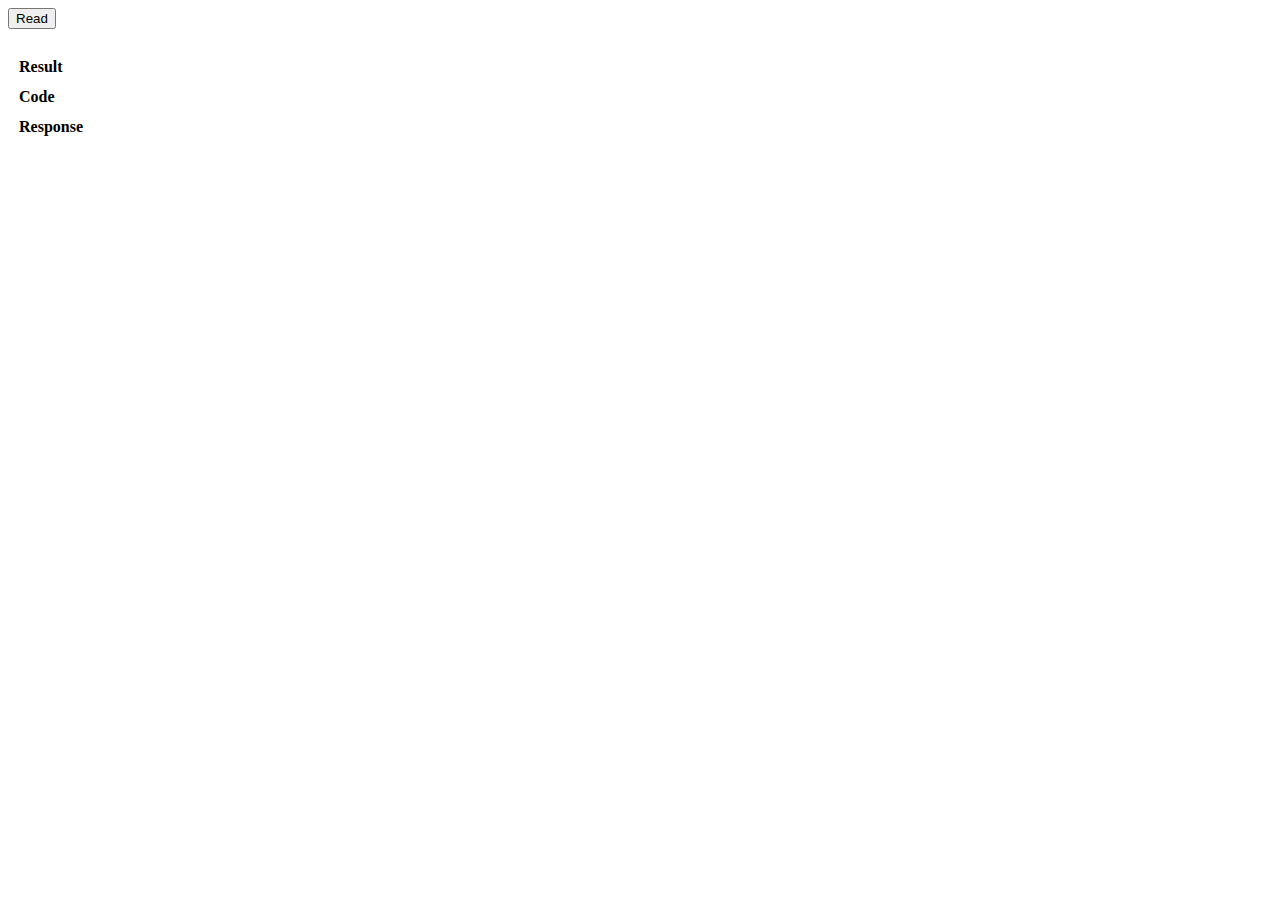
<file: sign-in.html>
<!DOCTYPE html>
<html>
<head>
<script src="https://ajax.googleapis.com/ajax/libs/jquery/1.11.3/jquery.min.js"></script>
<script>
$(document).ready(function(){
    $("button").click(
      function() {
        var yourdomain = 'novationtechnology'; // Your freshdesk domain name. Ex., yourcompany
        var api_key = 'l8dd4k1qVnXqe9HbHmK'; // Ref: https://support.freshdesk.com/support/solutions/articles/215517-how-to-find-your-api-key


// curl -v -u l8dd4k1qVnXqe9HbHmK:M -H 'Content-Type: application/json' -X GET 'https://novationtechnology.freshdesk.com/api/v2/tickets'
// curl -v -u muhammad.ahmod@novationtech.co.za:Marshmallow200 -H 'Content-Type: application/json' -X GET 'https://novationtechnology.freshdesk.com/api/v2/tickets'

        $.ajax(
          {
            url: "https://"+yourdomain+".freshdesk.com/api/v2/tickets",
            type: 'GET',
            contentType: "application/json; charset=utf-8",
            dataType: "json",
            headers: {
              "username": "muhammad.ahmod@novationtech.co.za",
              "password":"Muhammadahmod200!"
            },
            success: function(data, textStatus, jqXHR) {
              $('#result').text('Success');
              $('#code').text(jqXHR.status);
              $('#response').html(JSON.stringify(data, null, "<br/>"));
            },
            error: function(jqXHR, tranStatus) {
              $('#result').text('Error');
              $('#code').text(jqXHR.status);
              x_request_id = jqXHR.getResponseHeader('X-Request-Id');
              response_text = jqXHR.responseText;
              $('#response').html(" Error Message : <b style='color: red'>"+response_text+"</b>.<br/> Your X-Request-Id is : <b>" + x_request_id + "</b>. Please contact support@freshdesk.com with this id for more information.");

            }
          }
        );
      }
    );
});
</script>
</head>
<body>

<button>Read</button>
<br/></br>
<table cellspacing = '10'>
  <tr>
    <td> <b>Result</b></td>
    <td> <div id = 'result'></div> </td>
  </tr>
  <tr>
    <td> <b>Code</b></td>
    <td> <div id = 'code'></div> </td>
  </tr>
  <tr>
    <td> <b>Response</b></td>
    <td> <div id = 'response'></div> </td>
  </tr>
</table>
</body>
</html>
</file>
